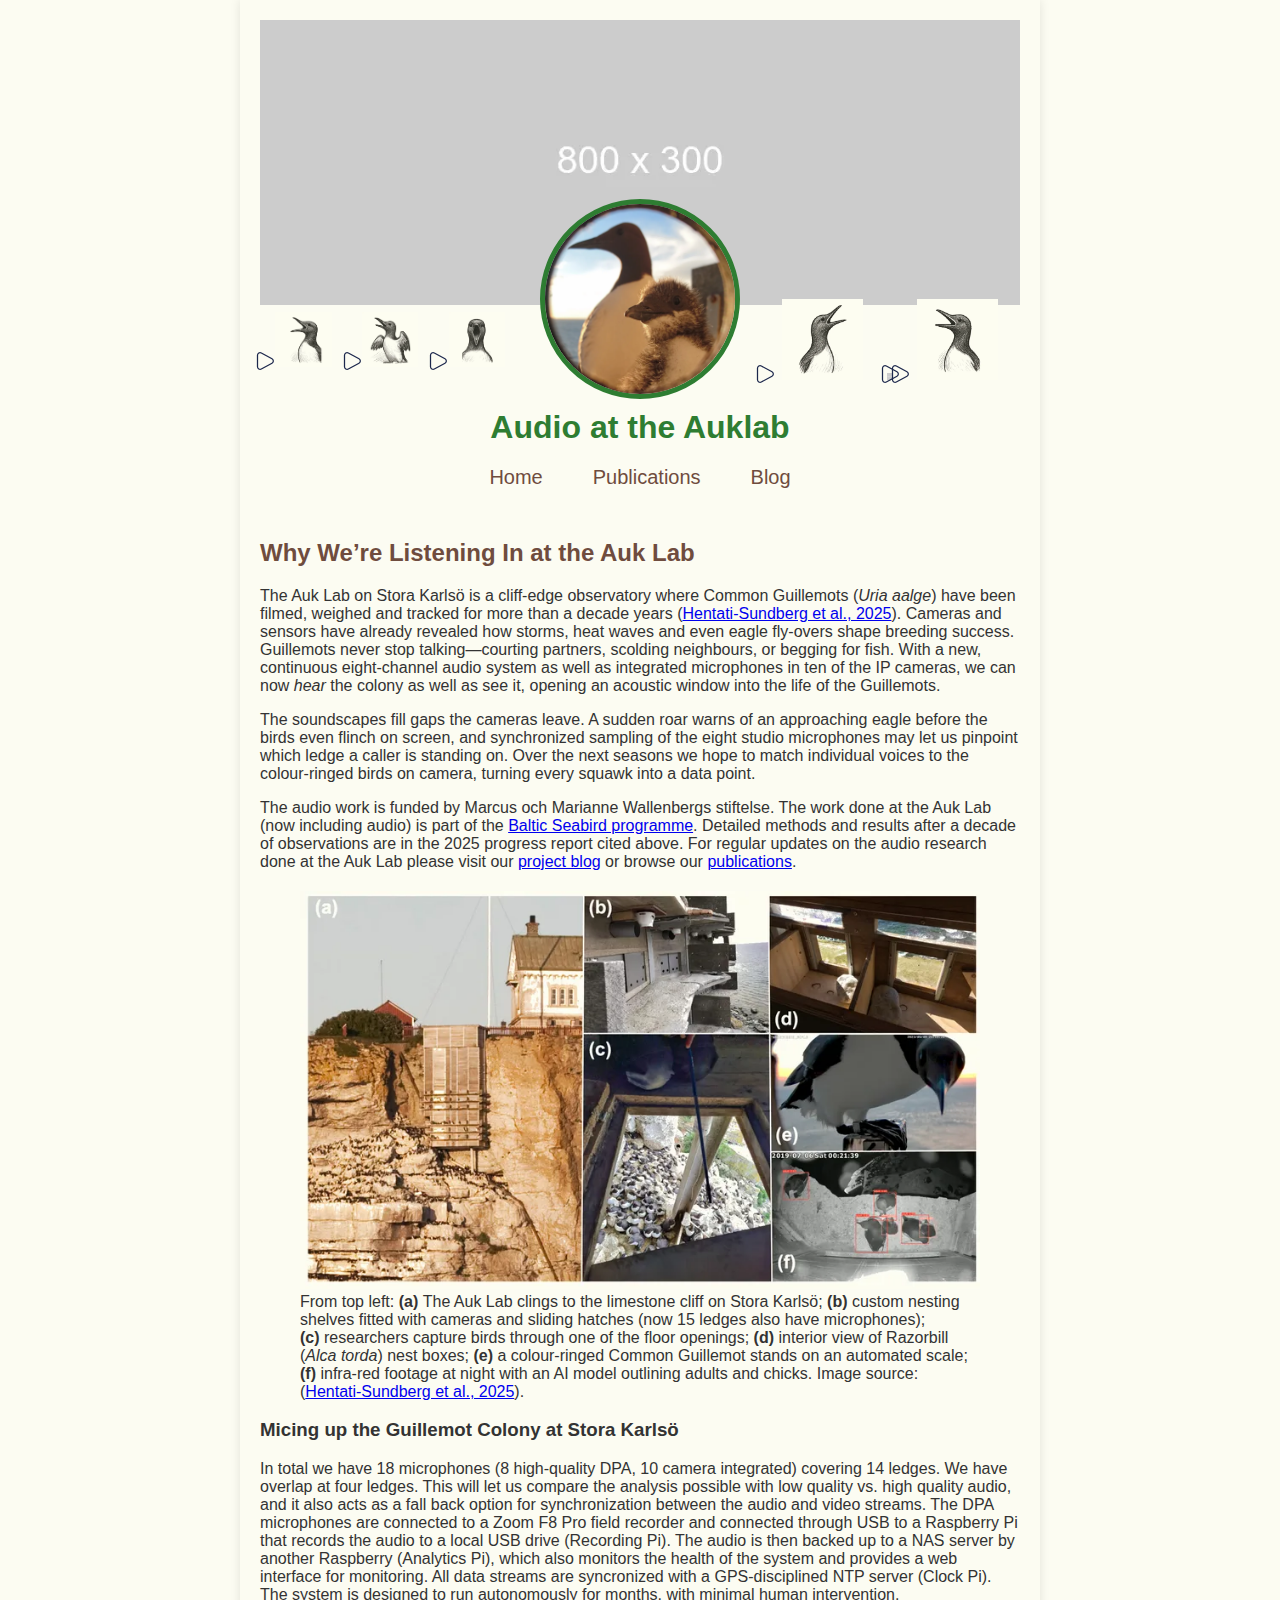
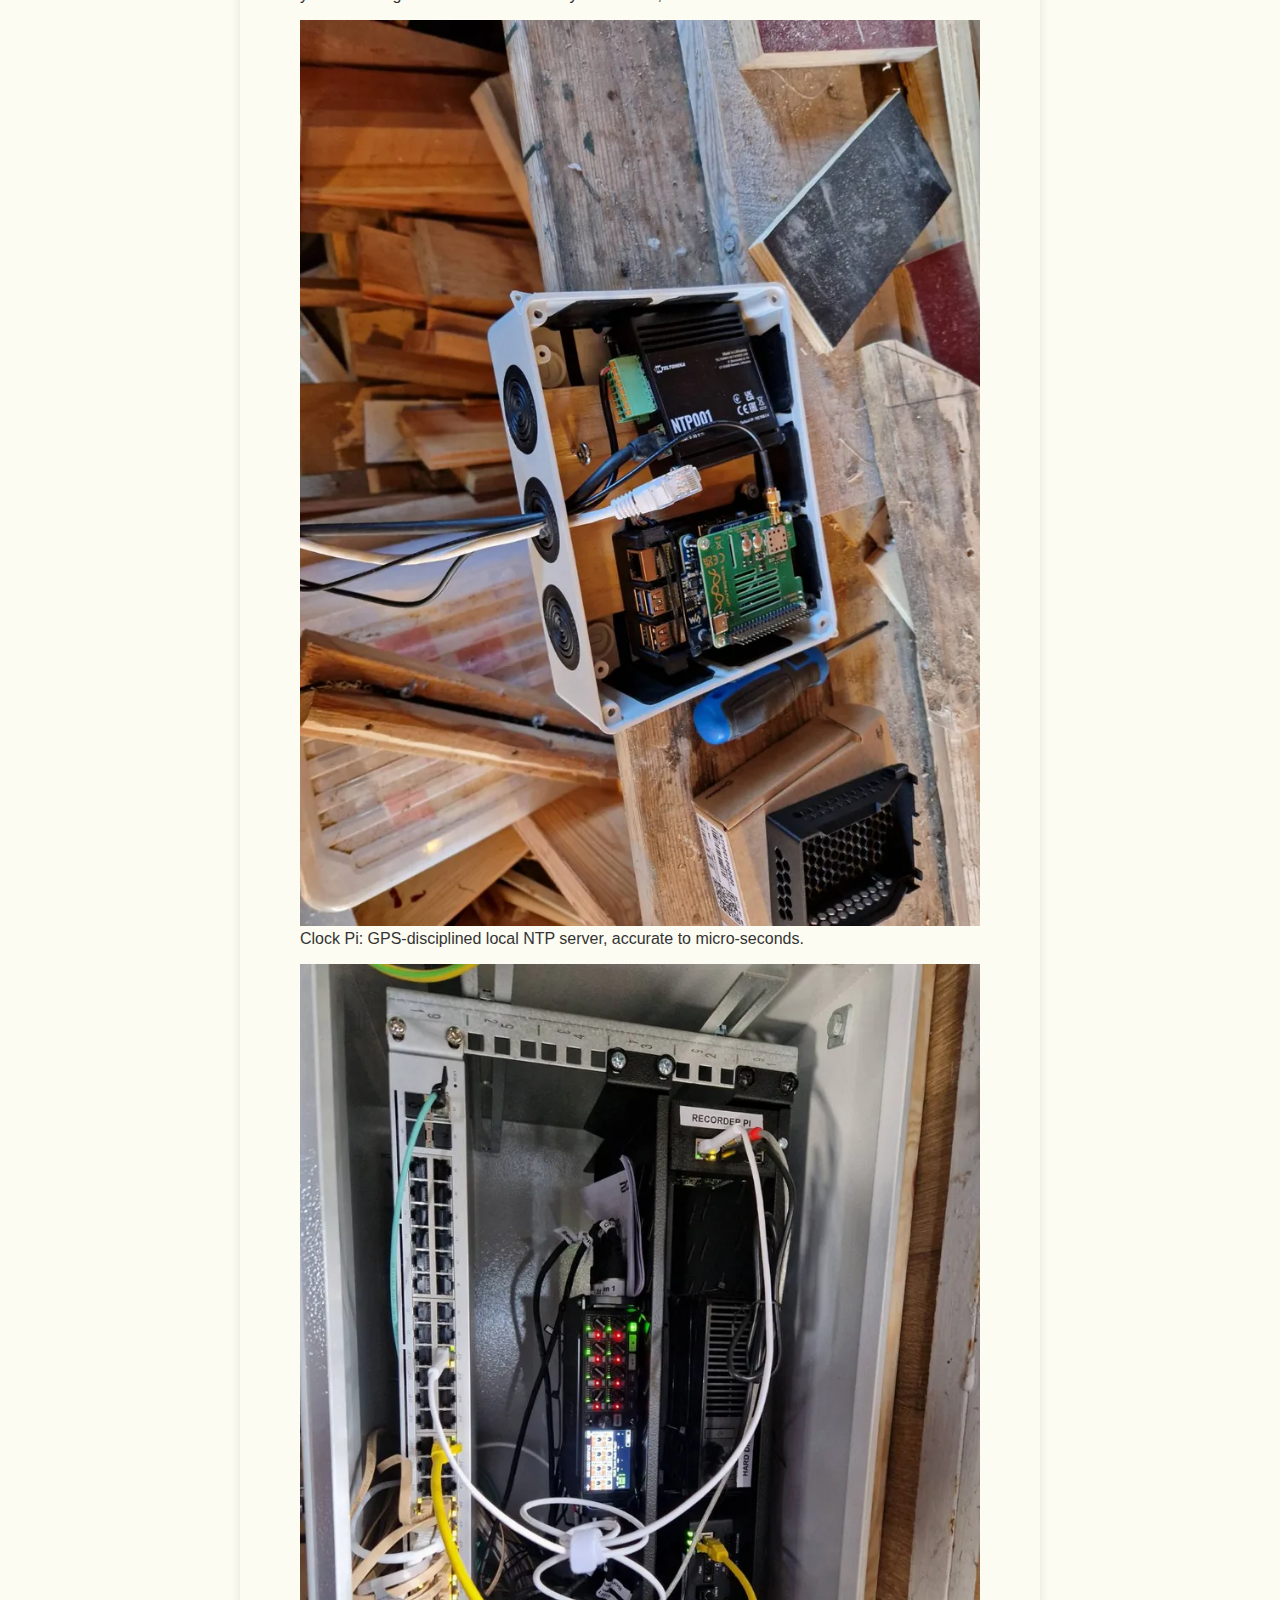
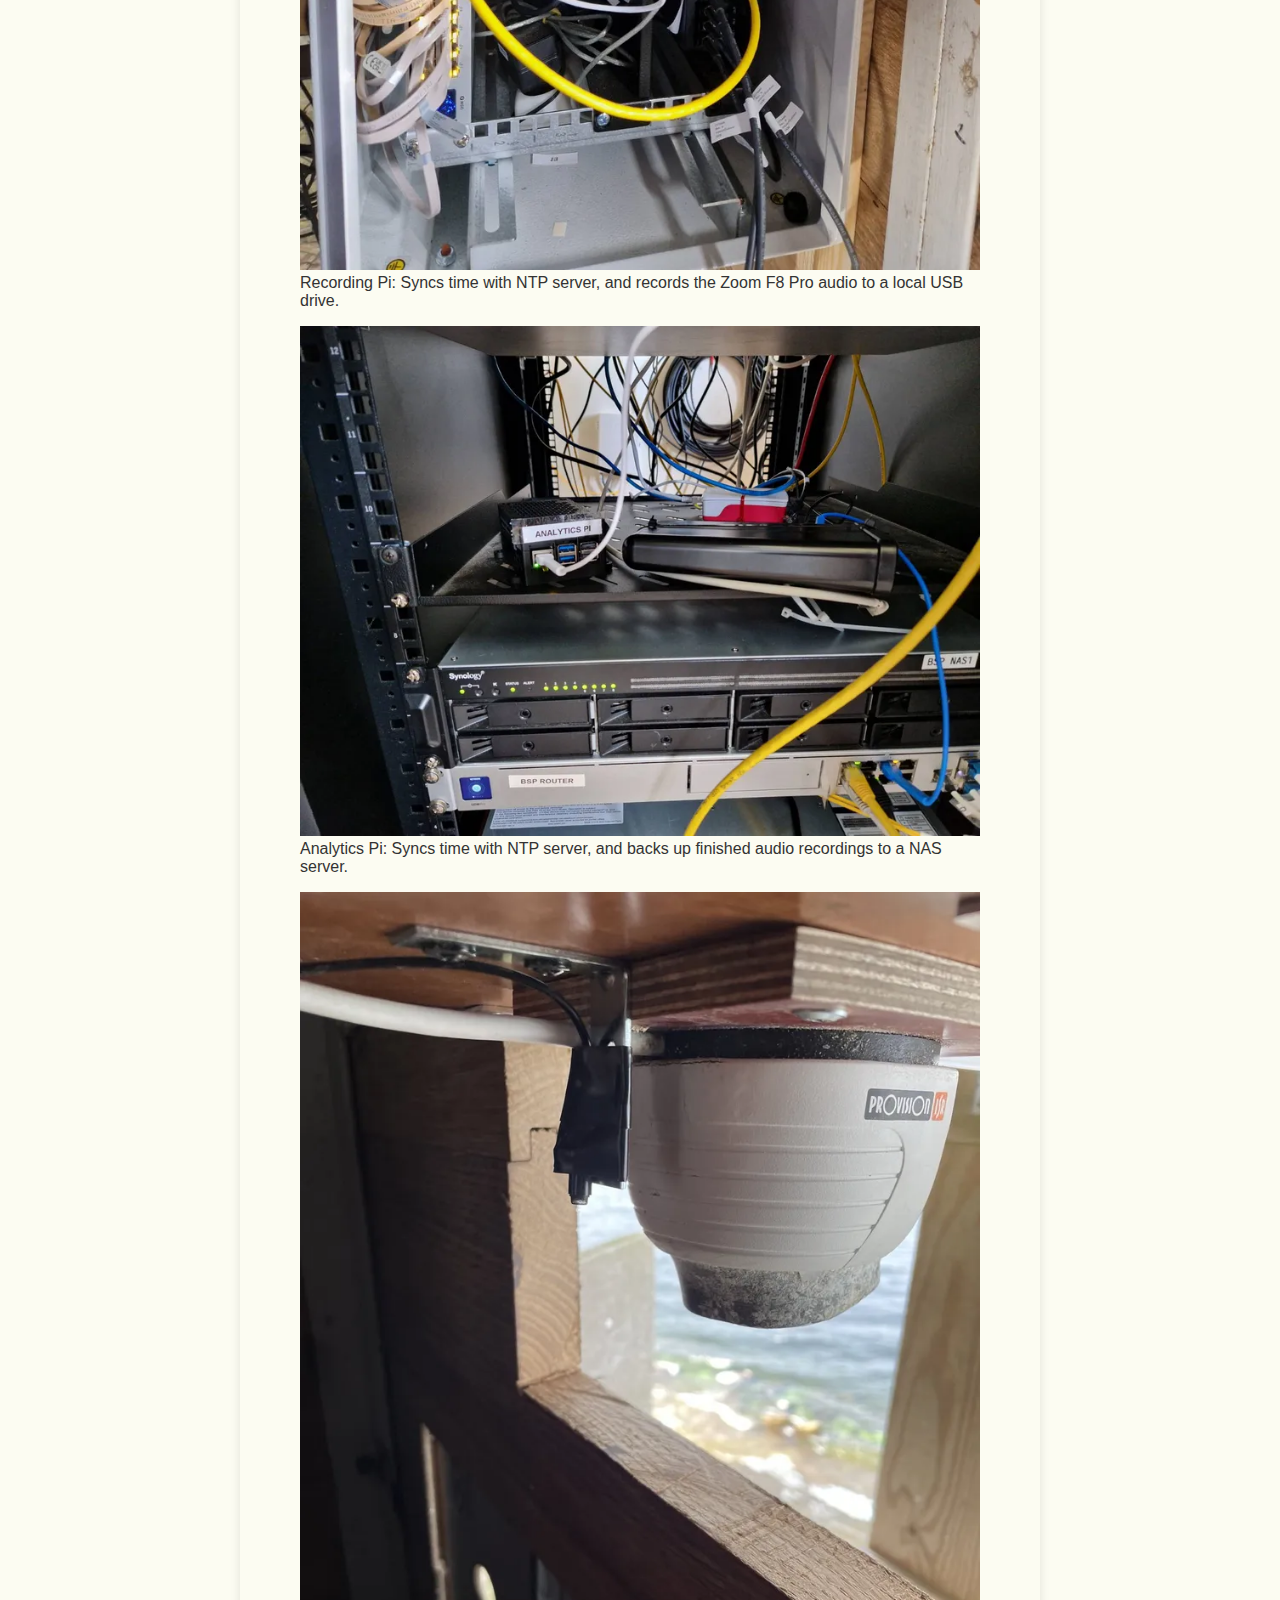
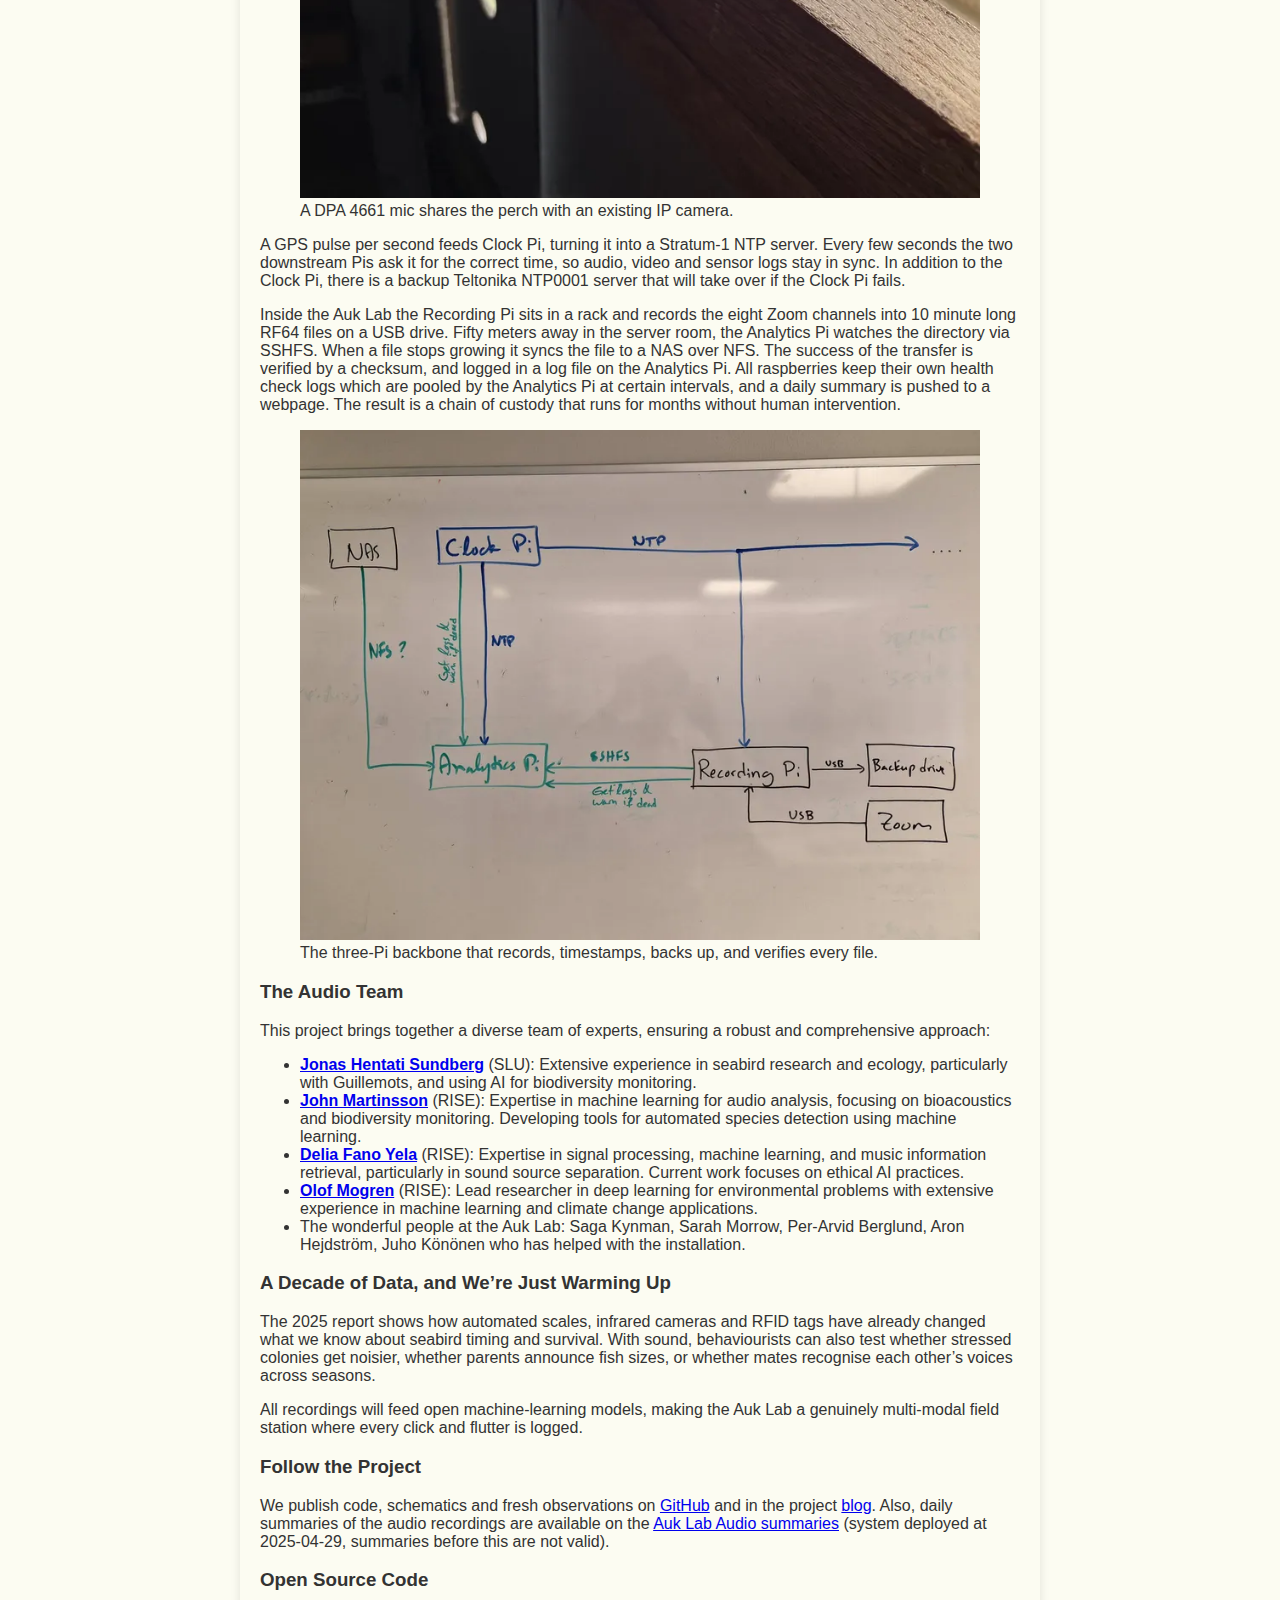
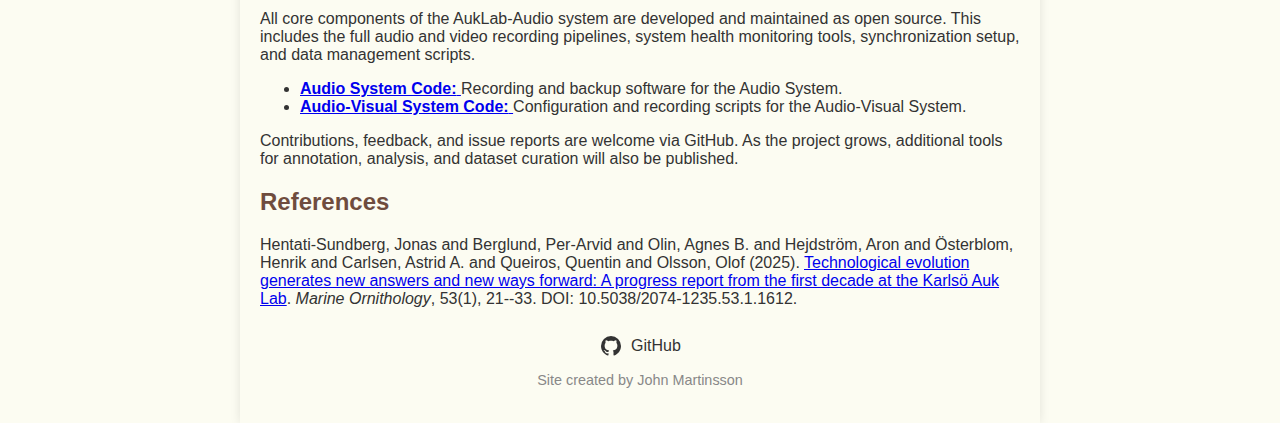
<file: index.html>
<!DOCTYPE html>
<html lang="en">
<head>
    <meta charset="UTF-8">
<meta name="viewport" content="width=device-width, initial-scale=1.0">
<title>Auklab Audio Research</title>
<meta name="description" content="News and updates about the continuous acoustic monitoring at the Auk Lab">

<link rel="stylesheet" href="/styles.css">
<link rel="alternate" type="application/rss+xml" title="Auklab Audio Research" href="/rss.xml">
<link rel="icon" href="/favicon.ico" type="image/x-icon">
<link rel="canonical" href="https://auklab-audio.github.io">

<!-- Open Graph Meta Tags -->
<meta property="og:title" content="Auklab Audio Research">
<meta property="og:description" content="News and updates about the continuous acoustic monitoring at the Auk Lab">
<meta property="og:type" content="website">
<meta property="og:url" content="https://auklab-audio.github.io">
<meta property="og:image" content="/images/banner_image.webp">
<meta property="og:site_name" content="Auklab Audio Research">

<!-- Twitter Meta Tags -->
<meta name="twitter:card" content="summary_large_image">
<meta name="twitter:title" content="Auklab Audio Research">
<meta name="twitter:description" content="News and updates about the continuous acoustic monitoring at the Auk Lab">
<meta name="twitter:image" content="/images/banner_image.webp">
</head>
<body>
    <div class="container">
        <header>
    <!-- Banner Image -->
    <div class="banner">
        <img src="/images/banner_image.webp" alt="Banner image illustrating a diverse set of animals such as frogs and birds that are singing and vocalizing into a microphone at the center, with additional leaves and trees to illustrate a biodiverse environment." class="banner-image" width="600" height="400">
    </div>
    
    <!-- Profile Section -->
    <div class="profile-section">
        <div class="icon-group left">
            <a href="#" class="icon" onclick="togglePlayPause('sound1', this); event.preventDefault();">
                <span class="play-pause-icon play"></span>
                <img src="/images/audio_icon_1.webp" alt="An icon illustrating a bird that is vocalizing." width="64" height="64">
            </a>
            <a href="#" class="icon" onclick="togglePlayPause('sound2', this); event.preventDefault();">
                <span class="play-pause-icon play"></span>
                <img src="/images/audio_icon_2.webp" alt="An icon illustrating a frog that is vocalizing." width="64" height="64">
            </a>
            <a href="#" class="icon" onclick="togglePlayPause('sound3', this); event.preventDefault();">
                <span class="play-pause-icon play"></span>
                <img src="/images/audio_icon_3.webp" alt="An icon illustrating a whale that is vocalizing." width="64" height="64">
            </a>
        </div>
        <img src="/images/profile_image.webp" alt="Profile Picture" class="profile-photo" width="150" height="150">
        <div class="icon-group right">
            <a href="#" class="icon" onclick="togglePlayPause('sound4', this); event.preventDefault();">
                <span class="play-pause-icon play"></span>
                <img src="/images/audio_icon_4.webp" alt="An icon illustrating a bird that is vocalizing." width="64" height="64">
            </a>
            <a href="#" class="icon" onclick="togglePlayPause('sound5', this); event.preventDefault();">
                <span class="play-pause-icon play"></span>
                <img src="/images/audio_icon_5.webp" alt="An icon illustrating a wolf that is vocalizing." width="64" height="64">
            </a>
            <a href="#" class="icon" onclick="togglePlayPause('sound6', this); event.preventDefault();">
                <span class="play-pause-icon play"></span>
                <img src="/images/audio_icon_6.webp" alt="An icon illustrating a frog that is vocalizing." width="64" height="64">
            </a>
        </div>
    </div>

    <!-- Audio elements -->
    <audio id="sound1" src="/audio/audio_sample_1.webm" preload="none"></audio>
    <audio id="sound2" src="/audio/audio_sample_2.webm" preload="none"></audio>
    <audio id="sound3" src="/audio/audio_sample_3.webm" preload="none"></audio>
    <audio id="sound4" src="/audio/audio_sample_4.webm" preload="none"></audio>
    <audio id="sound5" src="/audio/audio_sample_5.webm" preload="none"></audio>
    <audio id="sound6" src="/audio/audio_sample_6.webm" preload="none"></audio>

    <!-- Name and socials -->
    <h1>Audio at the Auklab</h1>
    <nav class="navbar">
        <ul class="navbar-list">
            <li class="navbar-item">
                <a href="/" class="navbar-link">Home</a>
            </li>
            <li class="navbar-item">
                <a href="/publications" class="navbar-link">Publications</a>
            </li>
            <li class="navbar-item">
                <a href="/blog" class="navbar-link">Blog</a>
            </li>
        </ul>
    </nav>
</header>
        <script type="application/ld+json">
        {
          "@context": "https://schema.org",
          "@type": "ResearchProject",
          "@id": "https://auklab-audio.github.io#researchProject",
          "name": "Auklab Audio",
          "alternateName": "Audio at the Auklab",
          "url": "https://auklab-audio.github.io",
          "description": "A research initiative within the Baltic Seabird Lab exploring machine listening and bioacoustics for seabird monitoring.",
          "keywords": [
            "bioacoustics",
            "machine listening",
            "seabird monitoring",
            "biodiversity"
          ],
          "parentOrganization": {
            "@type": "Organization",
            "name": "Baltic Seabird Lab",
            "url": "http://www.balticseabird.com/auklab/"
          },
          "contributor": [
            {
              "@type": "Person",
              "name": "John Martinsson",
              "affiliation": {
                "@type": "Organization",
                "name": "RISE Research Institutes of Sweden"
              },
              "url": "https://johnmartinsson.org"
            },
            {
              "@type": "Person",
              "name": "Jonas Hentati Sundberg",
              "affiliation": {
                "@type": "Organization",
                "name": "Swedish University of Agricultural Sciences"
              },
              "url": "https://www.slu.se/cv/jonas-hentati-sundberg/"
            },
            {
              "@type": "Person",
              "name": "Delia Fano Yela",
              "affiliation": {
                "@type": "Organization",
                "name": "RISE Research Institutes of Sweden"
              },
              "url": "https://delialia.github.io/"
            },
            {
              "@type": "Person",
              "name": "Olof Mogren",
              "affiliation": {
                "@type": "Organization",
                "name": "RISE Research Institutes of Sweden"
              },
              "url": "https://mogren.ml"
            }
          ]
        }
        </script>
     
        <main>
            

<!-- ========================================================= -->
<!-- 1) Vision: why we’re “listening in”                       -->
<!-- ========================================================= -->
<section class="research_vision">
  <h2>Why We’re Listening In at the Auk Lab</h2>

  <p>
    The Auk Lab on Stora Karlsö is a cliff-edge observatory where Common Guillemots
    (<em>Uria aalge</em>) have been filmed, weighed and tracked for more than a decade years&nbsp;(<a href="/publications/2025/technological-evolution-at-auklab" target="_blank">Hentati-Sundberg et al., 2025</a>).
    Cameras and sensors have already revealed how storms, heat waves and even eagle fly-overs
    shape breeding success. Guillemots never stop talking—courting partners, scolding neighbours,
    or begging for fish. With a new, continuous eight-channel audio system as well as integrated microphones in ten of the IP cameras, we can now <em>hear</em> the colony as well as see it, opening an acoustic window into the life of the Guillemots.
  </p>

  <p>
    The soundscapes fill gaps the cameras leave. A sudden roar warns of an approaching
    eagle before the birds even flinch on screen, and synchronized sampling of the eight studio microphones may let us pinpoint which ledge a caller is standing on. Over the next seasons
    we hope to match individual voices to the colour-ringed birds on camera,
    turning every squawk into a data point.
  </p>

  <p>
    The audio work is funded by Marcus och Marianne Wallenbergs stiftelse. The work done at the Auk Lab (now including audio) is part of the
    <a href="http://www.balticseabird.com/auklab/">Baltic Seabird programme</a>.
    Detailed methods and results after a decade of observations are in the 2025 progress report cited above.
    For regular updates on the audio research done at the Auk Lab please visit our <a href="/blog" target="_blank">project blog</a>
    or browse our <a href="/publications" target="_blank">publications</a>.
  </p>
</section>

<!-- ========================================================= -->
<!-- Auk Lab overview montage                                  -->
<!-- ========================================================= -->
<section class="figure_overview">
  <figure>
    <!-- Replace filename if you store the montage under a different name -->
    <img loading="lazy"
         src="/images/auklab.webp"
         alt="Six-panel montage of the Auk Lab: exterior on the cliff, nest ledges with cameras, researchers ringing birds through a floor hatch, interior of Razorbill boxes, a colour-ringed Guillemot on a weighing platform, and night-vision AI footage outlining birds.">
    <figcaption>
      From top left:
      <strong>(a)</strong>&nbsp;The Auk Lab clings to the limestone cliff on Stora Karlsö;  
      <strong>(b)</strong>&nbsp;custom nesting shelves fitted with cameras and sliding hatches (now 15 ledges also have microphones);  
      <strong>(c)</strong>&nbsp;researchers capture birds through one of the floor openings;  
      <strong>(d)</strong>&nbsp;interior view of Razorbill (<em>Alca&nbsp;torda</em>) nest boxes;  
      <strong>(e)</strong>&nbsp;a colour-ringed Common Guillemot stands on an automated scale;  
      <strong>(f)</strong>&nbsp;infra-red footage at night with an AI model outlining adults and chicks. Image source: (<a href="/publications/2025/technological-evolution-at-auklab" target="_blank">Hentati-Sundberg et al., 2025</a>).
    </figcaption>
  </figure>
</section>


<!-- ========================================================= -->
<!-- 3) What the audio layer adds                              -->
<!-- ========================================================= -->
<section class="why_audio">
  <h3>Micing up the Guillemot Colony at Stora Karlsö</h3>

In total we have 18 microphones (8 high-quality DPA, 10 camera integrated) covering 14 ledges. We have overlap at four ledges. This will let us compare the analysis possible with low quality vs. high quality audio, and it also acts as a fall back option for synchronization between the audio and video streams. The DPA microphones are connected to a Zoom F8 Pro field recorder and connected through USB to a Raspberry Pi that records the audio to a local USB drive (Recording Pi). The audio is then backed up to a NAS server by another Raspberry  (Analytics Pi), which also monitors the health of the system and provides a web interface for monitoring. All data streams are syncronized with a GPS-disciplined NTP server (Clock Pi). The system is designed to run autonomously for months, with minimal human intervention.

  <!---- Image row -->
  <div class="equipment_row">
    <figure>
      <img loading="lazy" src="/images/ntp_servers_inside.webp"
           alt="Clock Pi: GPS-disciplined Stratum-1 NTP server">
      <figcaption>Clock Pi: GPS-disciplined local NTP server, accurate to micro-seconds.</figcaption>
    </figure>

    <figure>
      <img loading="lazy" src="/images/audio_recording_setup.webp"
           alt="Zoom F8 Pro and Recording Pi inside the rack">
      <figcaption>Recording Pi: Syncs time with NTP server, and records the Zoom F8 Pro audio to a local USB drive.</figcaption>
    </figure>

    <figure>
      <img loading="lazy" src="/images/analytics_pi.webp"
           alt="Analytics Pi inside the server rack">
      <figcaption>Analytics Pi: Syncs time with NTP server, and backs up finished audio recordings to a NAS server.</figcaption>
    </figure>
    <figure>
    <img loading="lazy" src="/images/camera_and_microphone.webp"
         alt="Close-up of a DPA microphone next to an IP camera">
    <figcaption>A DPA 4661 mic shares the perch with an existing IP camera.</figcaption>
  </figure>
  </div>

  <!---- Flowing description -->
  <p>
    A GPS pulse per second feeds Clock Pi, turning it into a Stratum-1 NTP server.
    Every few seconds the two downstream Pis ask it for the correct time, so audio,
    video and sensor logs stay in sync. In addition to the Clock Pi, there is a backup Teltonika NTP0001 server that will take over if the Clock Pi fails.
  </p>

  <p>
    Inside the Auk Lab the Recording Pi sits in a rack and records the eight Zoom channels into
    10 minute long RF64 files on a USB drive. Fifty meters away in the
    server room, the Analytics Pi watches the directory via SSHFS. When a file stops
    growing it syncs the file to a NAS over NFS. The success of the transfer is verified by a checksum, and logged in a log file on the Analytics Pi. 
    
    All raspberries keep their own health check logs which are pooled by the Analytics Pi at certain intervals, and a daily summary is pushed to a webpage. The result is a chain of custody that runs for months without human intervention.
  </p>
  <div class="hero_gallery">
    <figure>
    <img loading="lazy" src="/images/system_overview.webp"
         alt="Diagram of Clock Pi, Recording Pi and Analytics Pi">
    <figcaption>The three-Pi backbone that records, timestamps, backs up, and verifies every file.</figcaption>
    </figure>
  </div>

</section>

<section class="collaborators">
  <h3>The Audio Team</h3>

  <p>
    This project brings together a diverse team of experts, ensuring a robust and comprehensive approach:
  </p>
  <ul>
    <li>
      <strong><a href="https://www.slu.se/cv/jonas-hentati-sundberg/" target="_blank">Jonas Hentati Sundberg</a></strong> (SLU): Extensive experience in seabird research and ecology, particularly with Guillemots, and using AI for biodiversity monitoring.
    </li>
    <li>
      <strong><a href="https://johnmartinsson.org" target="_blank">John Martinsson</a></strong> (RISE): Expertise in machine learning for audio analysis, focusing on bioacoustics and biodiversity monitoring. Developing tools for automated species detection using machine learning.
    </li>
    <li>
      <strong><a href="https://delialia.github.io/" target="_blank">Delia Fano Yela</a></strong> (RISE): Expertise in signal processing, machine learning, and music information retrieval, particularly in sound source separation. Current work focuses on ethical AI practices.
    </li>
    <li>
      <strong><a href="https://mogren.ml/" target="_blank">Olof Mogren</a></strong> (RISE): Lead researcher in deep learning for environmental problems with extensive experience in machine learning and climate change applications.
    </li>
    <li>
      The wonderful people at the Auk Lab: Saga Kynman, Sarah Morrow, Per-Arvid Berglund, Aron Hejdström, Juho Könönen who has helped with the installation.
    </li>
  </ul>
</section>

<!-- ========================================================= -->
<!-- 5) Looking ahead                                          -->
<!-- ========================================================= -->
<section class="history_future">
  <h3>A Decade of Data, and We’re Just Warming Up</h3>

  <p>
    The 2025 report shows how automated scales, infrared cameras and RFID tags
    have already changed what we know about seabird timing and survival.
    With sound, behaviourists can also test
    whether stressed colonies get noisier, whether parents announce fish sizes,
    or whether mates recognise each other’s voices across seasons.
  </p>

  <p>
    All recordings will feed open machine-learning models, making the Auk Lab
    a genuinely multi-modal field station where every click and flutter is logged.
  </p>
</section>


<!-- ========================================================= -->
<!-- 6) Stay in the loop                                       -->
<!-- ========================================================= -->
<section class="call_to_action">
  <h3>Follow the Project</h3>

  <p>
    We publish code, schematics and fresh observations on
    <a href="https://github.com/Auklab-Audio" target="_blank">GitHub</a> and in the
    project <a href="/blog" target="_blank">blog</a>. Also, daily summaries of the audio recordings are available on the
    <a href="https://johnmartinsson.github.io/akulab2025/" target="_blank">Auk Lab Audio summaries</a> (system deployed at 2025-04-29, summaries before this are not valid).
  </p>
</section>

<!-- ========================================================= -->
<!-- 7) Open Source Code                                       -->
<!-- ========================================================= -->
<section class="open_source">
  <h3>Open Source Code</h3>

  <p>
    All core components of the AukLab-Audio system are developed and maintained as open source. This includes the full audio and video recording pipelines, system health monitoring tools, synchronization setup, and data management scripts.
  </p>

  <ul>
    <li>
      <a href="https://github.com/johnmartinsson/bioacoustic-monitoring-hardware/tree/main/akulab-2025/raspberry-pis" target="_blank">
        <strong>Audio System Code:</strong>
      </a> Recording and backup software for the Audio System.
    </li>
    <li>
      <a href="https://github.com/johnmartinsson/auklab-video" target="_blank">
        <strong>Audio-Visual System Code:</strong>
      </a> Configuration and recording scripts for the Audio-Visual System.
    </li>
  </ul>

  <p>
    Contributions, feedback, and issue reports are welcome via GitHub. As the project grows, additional tools for annotation, analysis, and dataset curation will also be published.
  </p>
</section>

            <!-- <div class="publications-list">
                
            </div> -->
            <h2>References</h2>
            <!-- Discover more about my work in machine listening for bioacoustics and environmental monitoring in the <a href="/publications" target="_blank">publications section</a> or explore specific topics on the <a href="/blog" target="_blank">blog</a>. -->
            <div class="reference-list">
              <ol>
                  
                  <li>Hentati-Sundberg, Jonas and Berglund, Per-Arvid and Olin, Agnes B. and Hejdström, Aron and Österblom, Henrik and Carlsen, Astrid A. and Queiros, Quentin and Olsson, Olof (2025). <a href="/publications/2025/technological-evolution-at-auklab">Technological evolution generates new answers and new ways forward: A progress report from the first decade at the Karlsö Auk Lab</a>. <i>Marine Ornithology</i>, 53(1), 21--33. DOI: 10.5038/2074-1235.53.1.1612.</li>
                  
              </ol>
            </div>
        </main>
        <footer>
    <div class="footer-container">
        <div class="social-links">
            <div class="social-link">
                <a href="https://github.com/auklab-audio" target="_blank" aria-label="GitHub">
                    <svg xmlns="http://www.w3.org/2000/svg" width="1.5em" height="1.5em" viewBox="0 0 24 24"><path fill="currentColor" d="M12 2A10 10 0 0 0 2 12c0 4.42 2.87 8.17 6.84 9.5c.5.08.66-.23.66-.5v-1.69c-2.77.6-3.36-1.34-3.36-1.34c-.46-1.16-1.11-1.47-1.11-1.47c-.91-.62.07-.6.07-.6c1 .07 1.53 1.03 1.53 1.03c.87 1.52 2.34 1.07 2.91.83c.09-.65.35-1.09.63-1.34c-2.22-.25-4.55-1.11-4.55-4.92c0-1.11.38-2 1.03-2.71c-.1-.25-.45-1.29.1-2.64c0 0 .84-.27 2.75 1.02c.79-.22 1.65-.33 2.5-.33s1.71.11 2.5.33c1.91-1.29 2.75-1.02 2.75-1.02c.55 1.35.2 2.39.1 2.64c.65.71 1.03 1.6 1.03 2.71c0 3.82-2.34 4.66-4.57 4.91c.36.31.69.92.69 1.85V21c0 .27.16.59.67.5C19.14 20.16 22 16.42 22 12A10 10 0 0 0 12 2"/></svg>
                    <span>GitHub</span>
                </a>
            </div>
            <!-- <div class="social-link">
                <a href="https://scholar.google.se/citations?hl=sv&user=sAMIwlMAAAAJ&view_op=list_works&sortby=pubdate" target="_blank" aria-label="Google Scholar">
                    <svg xmlns="http://www.w3.org/2000/svg" width="1.5em" height="1.5em" viewBox="0 0 24 24"><path fill="currentColor" d="M5.242 13.769L0 9.5L12 0l12 9.5l-5.242 4.269C17.548 11.249 14.978 9.5 12 9.5c-2.977 0-5.548 1.748-6.758 4.269M12 10a7 7 0 1 0 0 14a7 7 0 0 0 0-14"/></svg>
                    <span>Google Scholar</span>
                </a>
            </div> -->
            <!-- <div class="social-link">
                <a href="https://bsky.app/profile/johnmartinsson.org" target="_blank" aria-label="Bluesky">
                    <svg xmlns="http://www.w3.org/2000/svg" width="1.5em" height="1.5em" viewBox="0 0 24 24"><path fill="currentColor" d="M12 11.388c-.906-1.761-3.372-5.044-5.665-6.662c-2.197-1.55-3.034-1.283-3.583-1.033C2.116 3.978 2 4.955 2 5.528c0 .575.315 4.709.52 5.4c.68 2.28 3.094 3.05 5.32 2.803c-3.26.483-6.157 1.67-2.36 5.898c4.178 4.325 5.726-.927 6.52-3.59c.794 2.663 1.708 7.726 6.444 3.59c3.556-3.59.977-5.415-2.283-5.898c2.225.247 4.64-.523 5.319-2.803c.205-.69.52-4.825.52-5.399c0-.575-.116-1.55-.752-1.838c-.549-.248-1.386-.517-3.583 1.033c-2.293 1.621-4.76 4.904-5.665 6.664"/></svg>
                    <span>Bluesky</span>
                </a>
            </div> -->
        </div>
    </div>
    <p style="text-align: center; font-size: 0.9em; color: #888;">Site created by John Martinsson</p>
</footer>
    </div>
    <script src="/script.js" defer></script>
</body>
</html>
</file>
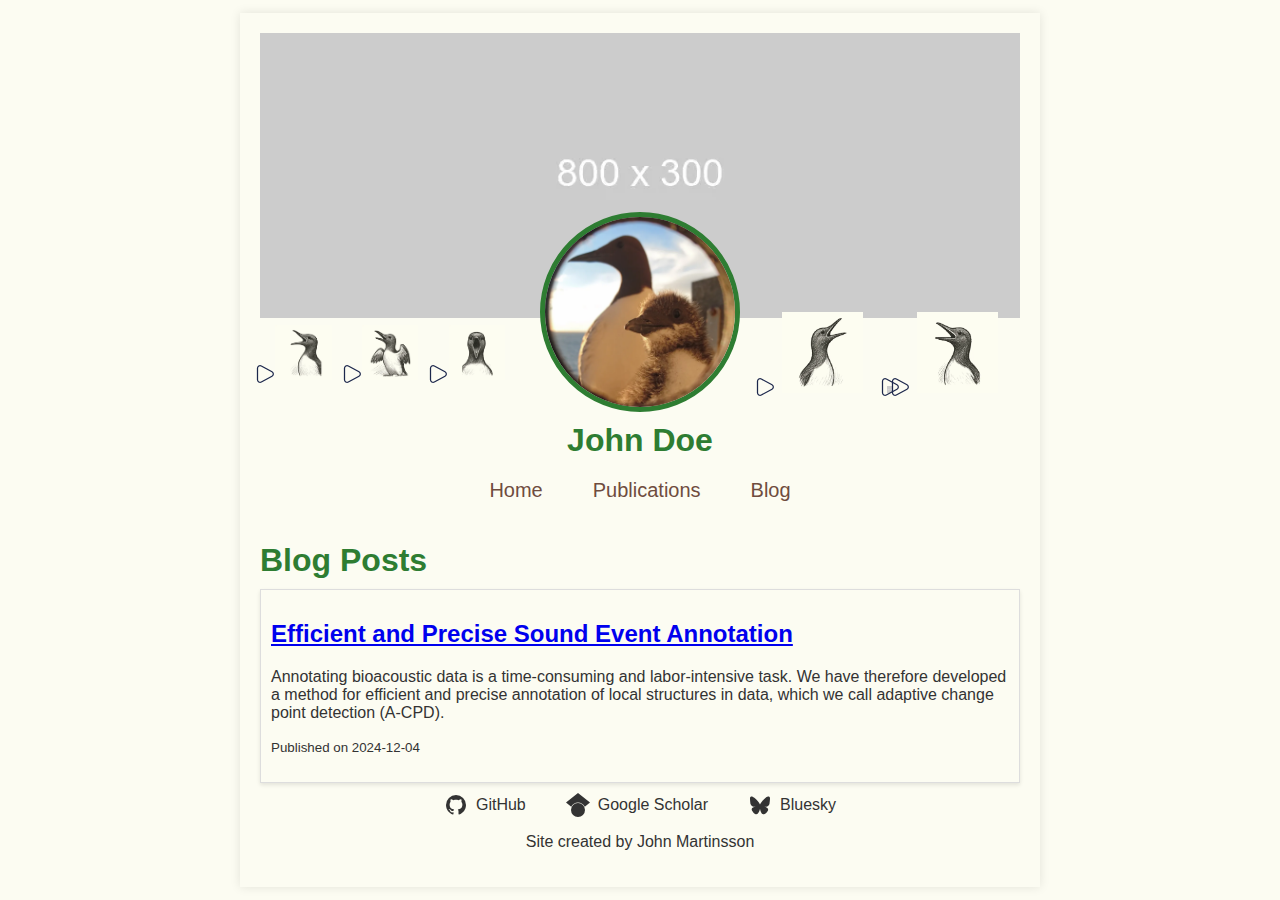
<file: blog.html>
<!DOCTYPE html>
<html lang="en">
<head>
    <meta charset="UTF-8">
<meta name="viewport" content="width=device-width, initial-scale=1.0">
<title>John Doe's Blog</title>
<meta name="description" content="A short meta description for the blog page, which will be used for SEO and social media sharing.">

<link rel="stylesheet" href="/styles.css">
<link rel="alternate" type="application/rss+xml" title="John Doe's Blog" href="/rss.xml">
<link rel="icon" href="/favicon.ico" type="image/x-icon">
<link rel="canonical" href="https://auklab-audio.github.io/blog">

<!-- Open Graph Meta Tags -->
<meta property="og:title" content="John Doe's Blog">
<meta property="og:description" content="A short meta description for the blog page, which will be used for SEO and social media sharing.">
<meta property="og:type" content="website">
<meta property="og:url" content="https://auklab-audio.github.io/blog">
<meta property="og:image" content="/images/banner_image.webp">
<meta property="og:site_name" content="John Doe's Blog">

<!-- Twitter Meta Tags -->
<meta name="twitter:card" content="summary_large_image">
<meta name="twitter:title" content="John Doe's Blog">
<meta name="twitter:description" content="A short meta description for the blog page, which will be used for SEO and social media sharing.">
<meta name="twitter:image" content="/images/banner_image.webp">
    <script type="application/ld+json">
        {
          "@context": "https://schema.org",
          "@type": "Blog",
          "blogPost": [
            
            {
              "@type": "BlogPosting",
              "headline": "Efficient and Precise Sound Event Annotation",
              "description": "Annotating bioacoustic data is a time-consuming and labor-intensive task. We have therefore developed a method for efficient and precise annotation of local structures in data, which we call adaptive change point detection (A-CPD).",
              "url": "/blog/efficient-and-precise-sound-event-annotation",
              "datePublished": "2024-12-04",
              "author": [
                
                  {
                    
                      "@type": "Person",
                      "@id": "https://auklab-audio.github.io#person"
                    
                  }
                
              ],
              "image": "/images/efficient_annotation_colorized.webp",
              
              
              "identifier": {
                "@type": "PropertyValue",
                "propertyID": "DOI",
                "value": "10.23919/EUSIPCO63174.2024.10715098"
              },
              
              
              "citation": {
                "@type": "CreativeWork",
                "url": "https://github.com/johnmartinsson/adaptive-change-point-detection"
              },
              
              "publisher": {
                "@type": "Organization",
                "name": "John Doe's Blog"
              }
            }
            
          ]
        }
    </script>
</head>
<body>
    <div class="container">
        <header>
    <!-- Banner Image -->
    <div class="banner">
        <img src="/images/banner_image.webp" alt="Banner image illustrating a diverse set of animals such as frogs and birds that are singing and vocalizing into a microphone at the center, with additional leaves and trees to illustrate a biodiverse environment." class="banner-image" width="600" height="400">
    </div>
    
    <!-- Profile Section -->
    <div class="profile-section">
        <div class="icon-group left">
            <a href="#" class="icon" onclick="togglePlayPause('sound1', this); event.preventDefault();">
                <span class="play-pause-icon play"></span>
                <img src="/images/audio_icon_1.webp" alt="An icon illustrating a bird that is vocalizing." width="64" height="64">
            </a>
            <a href="#" class="icon" onclick="togglePlayPause('sound2', this); event.preventDefault();">
                <span class="play-pause-icon play"></span>
                <img src="/images/audio_icon_2.webp" alt="An icon illustrating a frog that is vocalizing." width="64" height="64">
            </a>
            <a href="#" class="icon" onclick="togglePlayPause('sound3', this); event.preventDefault();">
                <span class="play-pause-icon play"></span>
                <img src="/images/audio_icon_3.webp" alt="An icon illustrating a whale that is vocalizing." width="64" height="64">
            </a>
        </div>
        <img src="/images/profile_image.webp" alt="Profile Picture" class="profile-photo" width="150" height="150">
        <div class="icon-group right">
            <a href="#" class="icon" onclick="togglePlayPause('sound4', this); event.preventDefault();">
                <span class="play-pause-icon play"></span>
                <img src="/images/audio_icon_4.webp" alt="An icon illustrating a bird that is vocalizing." width="64" height="64">
            </a>
            <a href="#" class="icon" onclick="togglePlayPause('sound5', this); event.preventDefault();">
                <span class="play-pause-icon play"></span>
                <img src="/images/audio_icon_5.webp" alt="An icon illustrating a wolf that is vocalizing." width="64" height="64">
            </a>
            <a href="#" class="icon" onclick="togglePlayPause('sound6', this); event.preventDefault();">
                <span class="play-pause-icon play"></span>
                <img src="/images/audio_icon_6.webp" alt="An icon illustrating a frog that is vocalizing." width="64" height="64">
            </a>
        </div>
    </div>

    <!-- Audio elements -->
    <audio id="sound1" src="/audio/bird_1_short.webm" preload="none"></audio>
    <audio id="sound2" src="/audio/frog_1_short.webm" preload="none"></audio>
    <audio id="sound3" src="/audio/whale_short.webm" preload="none"></audio>
    <audio id="sound4" src="/audio/bird_2_short.webm" preload="none"></audio>
    <audio id="sound5" src="/audio/wolf_short.webm" preload="none"></audio>
    <audio id="sound6" src="/audio/frog_2_short.webm" preload="none"></audio>

    <!-- Name and socials -->
    <h1>John Doe</h1>
    <nav class="navbar">
        <ul class="navbar-list">
            <li class="navbar-item">
                <a href="/" class="navbar-link">Home</a>
            </li>
            <li class="navbar-item">
                <a href="/publications" class="navbar-link">Publications</a>
            </li>
            <li class="navbar-item">
                <a href="/blog" class="navbar-link">Blog</a>
            </li>
        </ul>
    </nav>
</header>
        <main>
            <h1>Blog Posts</h1>
            <div class="blog-posts">
                
                <article>
                    <h2><a href="/blog/efficient-and-precise-sound-event-annotation">Efficient and Precise Sound Event Annotation</a></h2>
                    <p>Annotating bioacoustic data is a time-consuming and labor-intensive task. We have therefore developed a method for efficient and precise annotation of local structures in data, which we call adaptive change point detection (A-CPD).
                    <p><small>Published on 2024-12-04</small></p>
                </article>
                
            </div>
        </main>
        <footer>
    <div class="footer-container">
        <div class="social-links">
            <div class="social-link">
                <a href="https://github.com/johnmartinsson" target="_blank" aria-label="GitHub">
                    <svg xmlns="http://www.w3.org/2000/svg" width="1.5em" height="1.5em" viewBox="0 0 24 24"><path fill="currentColor" d="M12 2A10 10 0 0 0 2 12c0 4.42 2.87 8.17 6.84 9.5c.5.08.66-.23.66-.5v-1.69c-2.77.6-3.36-1.34-3.36-1.34c-.46-1.16-1.11-1.47-1.11-1.47c-.91-.62.07-.6.07-.6c1 .07 1.53 1.03 1.53 1.03c.87 1.52 2.34 1.07 2.91.83c.09-.65.35-1.09.63-1.34c-2.22-.25-4.55-1.11-4.55-4.92c0-1.11.38-2 1.03-2.71c-.1-.25-.45-1.29.1-2.64c0 0 .84-.27 2.75 1.02c.79-.22 1.65-.33 2.5-.33s1.71.11 2.5.33c1.91-1.29 2.75-1.02 2.75-1.02c.55 1.35.2 2.39.1 2.64c.65.71 1.03 1.6 1.03 2.71c0 3.82-2.34 4.66-4.57 4.91c.36.31.69.92.69 1.85V21c0 .27.16.59.67.5C19.14 20.16 22 16.42 22 12A10 10 0 0 0 12 2"/></svg>
                    <span>GitHub</span>
                </a>
            </div>
            <div class="social-link">
                <a href="https://scholar.google.se/citations?hl=sv&user=sAMIwlMAAAAJ&view_op=list_works&sortby=pubdate" target="_blank" aria-label="Google Scholar">
                    <svg xmlns="http://www.w3.org/2000/svg" width="1.5em" height="1.5em" viewBox="0 0 24 24"><path fill="currentColor" d="M5.242 13.769L0 9.5L12 0l12 9.5l-5.242 4.269C17.548 11.249 14.978 9.5 12 9.5c-2.977 0-5.548 1.748-6.758 4.269M12 10a7 7 0 1 0 0 14a7 7 0 0 0 0-14"/></svg>
                    <span>Google Scholar</span>
                </a>
            </div>
            <div class="social-link">
                <a href="https://bsky.app/profile/johnmartinsson.org" target="_blank" aria-label="Bluesky">
                    <svg xmlns="http://www.w3.org/2000/svg" width="1.5em" height="1.5em" viewBox="0 0 24 24"><path fill="currentColor" d="M12 11.388c-.906-1.761-3.372-5.044-5.665-6.662c-2.197-1.55-3.034-1.283-3.583-1.033C2.116 3.978 2 4.955 2 5.528c0 .575.315 4.709.52 5.4c.68 2.28 3.094 3.05 5.32 2.803c-3.26.483-6.157 1.67-2.36 5.898c4.178 4.325 5.726-.927 6.52-3.59c.794 2.663 1.708 7.726 6.444 3.59c3.556-3.59.977-5.415-2.283-5.898c2.225.247 4.64-.523 5.319-2.803c.205-.69.52-4.825.52-5.399c0-.575-.116-1.55-.752-1.838c-.549-.248-1.386-.517-3.583 1.033c-2.293 1.621-4.76 4.904-5.665 6.664"/></svg>
                    <span>Bluesky</span>
                </a>
            </div>
        </div>
    </div>
    <p style="text-align: center;">Site created by John Martinsson</p>
</footer>
    </div>
    <script src="/script.js" defer></script>
</body>
</html>
</file>
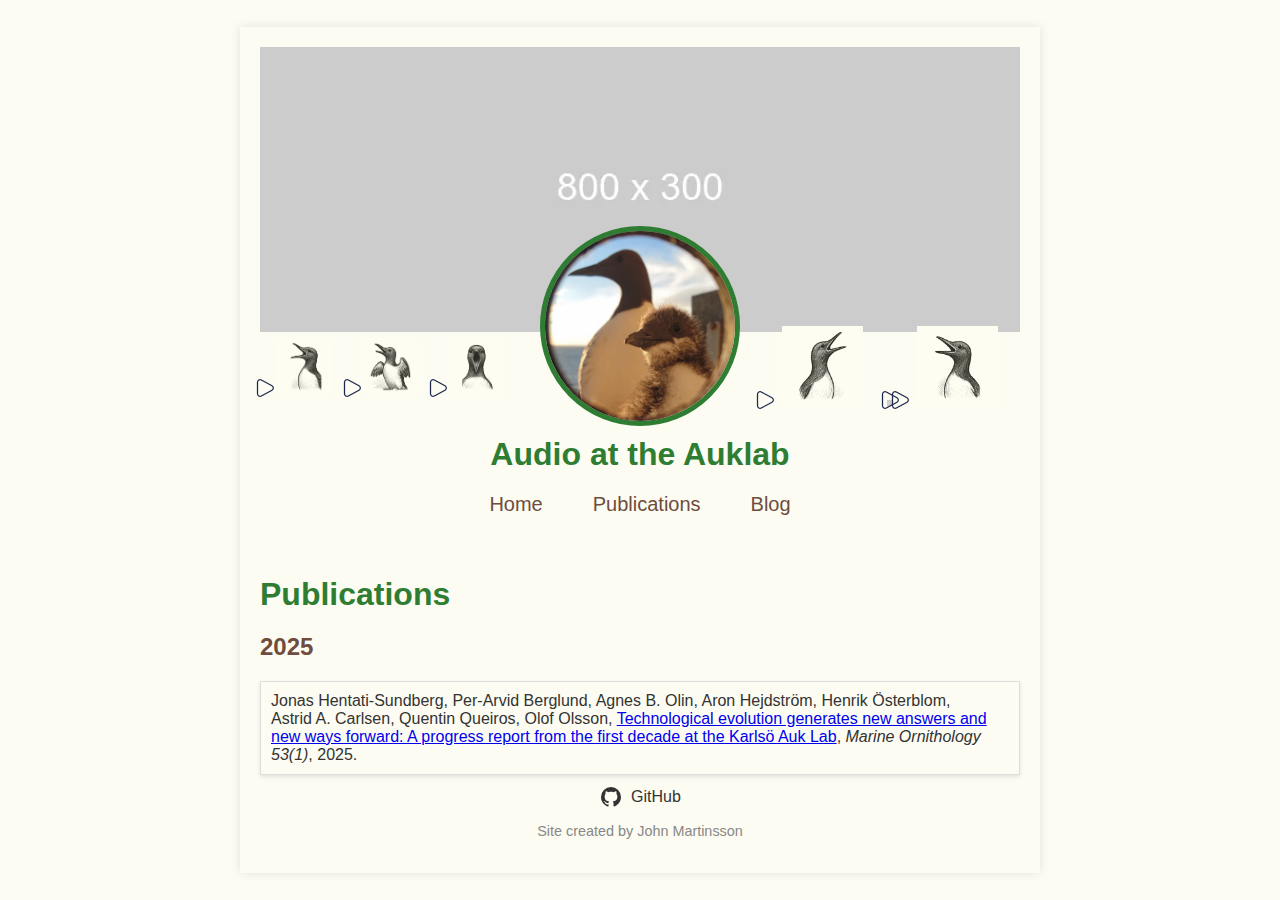
<file: publications.html>
<!DOCTYPE html>
<html lang="en">
<head>
    <meta charset="UTF-8">
<meta name="viewport" content="width=device-width, initial-scale=1.0">
<title>Audio at the Auklab's Publications</title>
<meta name="description" content="Publications from audio at the Auklab">

<link rel="stylesheet" href="/styles.css">
<link rel="alternate" type="application/rss+xml" title="Audio at the Auklab's Publications" href="/rss.xml">
<link rel="icon" href="/favicon.ico" type="image/x-icon">
<link rel="canonical" href="https://auklab-audio.github.io/publications">

<!-- Open Graph Meta Tags -->
<meta property="og:title" content="Audio at the Auklab's Publications">
<meta property="og:description" content="Publications from audio at the Auklab">
<meta property="og:type" content="website">
<meta property="og:url" content="https://auklab-audio.github.io/publications">
<meta property="og:image" content="/images/banner_image.webp">
<meta property="og:site_name" content="Audio at the Auklab's Publications">

<!-- Twitter Meta Tags -->
<meta name="twitter:card" content="summary_large_image">
<meta name="twitter:title" content="Audio at the Auklab's Publications">
<meta name="twitter:description" content="Publications from audio at the Auklab">
<meta name="twitter:image" content="/images/banner_image.webp">

    <script type="application/ld+json">
        {
          "@context": "https://schema.org",
          "@type": "ItemList",
          "itemListElement": [
            
              
                {
                  "@type": "ListItem",
                  "position": 1,
                  "item": {
                    "@type": "ScholarlyArticle",
                    "headline": "Technological evolution generates new answers and new ways forward: A progress report from the first decade at the Karlsö Auk Lab",
                    "author": [
                      
                        {
                          
                            "@type": "Person",
                            "name": "Jonas Hentati-Sundberg",
                            "url": ""
                          
                        },
                      
                        {
                          
                            "@type": "Person",
                            "name": "Per-Arvid Berglund",
                            "url": ""
                          
                        },
                      
                        {
                          
                            "@type": "Person",
                            "name": "Agnes B. Olin",
                            "url": ""
                          
                        },
                      
                        {
                          
                            "@type": "Person",
                            "name": "Aron Hejdström",
                            "url": ""
                          
                        },
                      
                        {
                          
                            "@type": "Person",
                            "name": "Henrik Österblom",
                            "url": ""
                          
                        },
                      
                        {
                          
                            "@type": "Person",
                            "name": "Astrid A. Carlsen",
                            "url": ""
                          
                        },
                      
                        {
                          
                            "@type": "Person",
                            "name": "Quentin Queiros",
                            "url": ""
                          
                        },
                      
                        {
                          
                            "@type": "Person",
                            "name": "Olof Olsson",
                            "url": ""
                          
                        }
                      
                    ],
                    "image": "/images/auk_lab.webp",
                    
                    "datePublished": "2025",
                    "publisher": {
                      "@type": "Organization",
                      "name": "Marine Ornithology 53(1)"
                    },
                    "description": "In 2008, we built an artificial nesting construction for Common Murres *Uria aalge*, the Karls\u00f6 Auk Lab, on an island in the Baltic Sea. The aim was to create an environment in which the birds could be readily monitored and technological equipment easily installed. Here we report on murre recruitment to the Auk Lab during its first decade, compare breeding performance with birds on natural cliff ledges, and revisit the original research questions. Dramatic developments in video surveillance, automated scales, thermal cameras, weather sensors and AI-driven analytics\u2014unforeseen ten years ago\u2014delivered data at an unprecedented temporal resolution. These technologies revealed major ecological insights, including the roles of eagle disturbance and heat stress, while highlighting challenges such as automated individual identification and the high costs of IT infrastructure. We outline new questions for the coming decade and invite further research collaborations. :contentReference[oaicite:2]{index=2}\n",
                    
                    "identifier": {
                      "@type": "PropertyValue",
                      "propertyID": "DOI",
                      "value": "10.5038/2074-1235.53.1.1612"
                    },
                    
                    "url": "/publications/2025/technological-evolution-at-auklab",
                    "inLanguage": "en"
                    
                    
                    , "keywords": "automation, artificial intelligence, big data, Common Guillemot, information technology, long-term studies, seabirds"
                    
                  }
                }
              
              
            
          ]
        }
    </script>
</head>
<body>
    <div class="container">
        <header>
            <header>
    <!-- Banner Image -->
    <div class="banner">
        <img src="/images/banner_image.webp" alt="Banner image illustrating a diverse set of animals such as frogs and birds that are singing and vocalizing into a microphone at the center, with additional leaves and trees to illustrate a biodiverse environment." class="banner-image" width="600" height="400">
    </div>
    
    <!-- Profile Section -->
    <div class="profile-section">
        <div class="icon-group left">
            <a href="#" class="icon" onclick="togglePlayPause('sound1', this); event.preventDefault();">
                <span class="play-pause-icon play"></span>
                <img src="/images/audio_icon_1.webp" alt="An icon illustrating a bird that is vocalizing." width="64" height="64">
            </a>
            <a href="#" class="icon" onclick="togglePlayPause('sound2', this); event.preventDefault();">
                <span class="play-pause-icon play"></span>
                <img src="/images/audio_icon_2.webp" alt="An icon illustrating a frog that is vocalizing." width="64" height="64">
            </a>
            <a href="#" class="icon" onclick="togglePlayPause('sound3', this); event.preventDefault();">
                <span class="play-pause-icon play"></span>
                <img src="/images/audio_icon_3.webp" alt="An icon illustrating a whale that is vocalizing." width="64" height="64">
            </a>
        </div>
        <img src="/images/profile_image.webp" alt="Profile Picture" class="profile-photo" width="150" height="150">
        <div class="icon-group right">
            <a href="#" class="icon" onclick="togglePlayPause('sound4', this); event.preventDefault();">
                <span class="play-pause-icon play"></span>
                <img src="/images/audio_icon_4.webp" alt="An icon illustrating a bird that is vocalizing." width="64" height="64">
            </a>
            <a href="#" class="icon" onclick="togglePlayPause('sound5', this); event.preventDefault();">
                <span class="play-pause-icon play"></span>
                <img src="/images/audio_icon_5.webp" alt="An icon illustrating a wolf that is vocalizing." width="64" height="64">
            </a>
            <a href="#" class="icon" onclick="togglePlayPause('sound6', this); event.preventDefault();">
                <span class="play-pause-icon play"></span>
                <img src="/images/audio_icon_6.webp" alt="An icon illustrating a frog that is vocalizing." width="64" height="64">
            </a>
        </div>
    </div>

    <!-- Audio elements -->
    <audio id="sound1" src="/audio/audio_sample_1.webm" preload="none"></audio>
    <audio id="sound2" src="/audio/audio_sample_2.webm" preload="none"></audio>
    <audio id="sound3" src="/audio/audio_sample_3.webm" preload="none"></audio>
    <audio id="sound4" src="/audio/audio_sample_4.webm" preload="none"></audio>
    <audio id="sound5" src="/audio/audio_sample_5.webm" preload="none"></audio>
    <audio id="sound6" src="/audio/audio_sample_6.webm" preload="none"></audio>

    <!-- Name and socials -->
    <h1>Audio at the Auklab</h1>
    <nav class="navbar">
        <ul class="navbar-list">
            <li class="navbar-item">
                <a href="/" class="navbar-link">Home</a>
            </li>
            <li class="navbar-item">
                <a href="/publications" class="navbar-link">Publications</a>
            </li>
            <li class="navbar-item">
                <a href="/blog" class="navbar-link">Blog</a>
            </li>
        </ul>
    </nav>
</header>
        </header>
        <main>
            <h1>Publications</h1>
            
            <h2>2025</h2>
            <div class="publications-list">
                
                <div class="publication">
                    <div class="publication-content">
                        <div class="publication-reference">
                            Jonas Hentati-Sundberg, Per-Arvid Berglund, Agnes B. Olin, Aron Hejdström, Henrik Österblom, Astrid A. Carlsen, Quentin Queiros, Olof Olsson, <a href="/publications/2025/technological-evolution-at-auklab" target="_blank">Technological evolution generates new answers and new ways forward: A progress report from the first decade at the Karlsö Auk Lab</a>, <em>Marine Ornithology 53(1)</em>, 2025.
                        </div>
                        <!-- <div class="publication-links">
                            <a href="/publications/2025/technological-evolution-at-auklab" target="_blank">Link</a>
                        </div> -->
                    </div>
                </div>
                
            </div>
            
        </main>
        <footer>
            <footer>
    <div class="footer-container">
        <div class="social-links">
            <div class="social-link">
                <a href="https://github.com/auklab-audio" target="_blank" aria-label="GitHub">
                    <svg xmlns="http://www.w3.org/2000/svg" width="1.5em" height="1.5em" viewBox="0 0 24 24"><path fill="currentColor" d="M12 2A10 10 0 0 0 2 12c0 4.42 2.87 8.17 6.84 9.5c.5.08.66-.23.66-.5v-1.69c-2.77.6-3.36-1.34-3.36-1.34c-.46-1.16-1.11-1.47-1.11-1.47c-.91-.62.07-.6.07-.6c1 .07 1.53 1.03 1.53 1.03c.87 1.52 2.34 1.07 2.91.83c.09-.65.35-1.09.63-1.34c-2.22-.25-4.55-1.11-4.55-4.92c0-1.11.38-2 1.03-2.71c-.1-.25-.45-1.29.1-2.64c0 0 .84-.27 2.75 1.02c.79-.22 1.65-.33 2.5-.33s1.71.11 2.5.33c1.91-1.29 2.75-1.02 2.75-1.02c.55 1.35.2 2.39.1 2.64c.65.71 1.03 1.6 1.03 2.71c0 3.82-2.34 4.66-4.57 4.91c.36.31.69.92.69 1.85V21c0 .27.16.59.67.5C19.14 20.16 22 16.42 22 12A10 10 0 0 0 12 2"/></svg>
                    <span>GitHub</span>
                </a>
            </div>
            <!-- <div class="social-link">
                <a href="https://scholar.google.se/citations?hl=sv&user=sAMIwlMAAAAJ&view_op=list_works&sortby=pubdate" target="_blank" aria-label="Google Scholar">
                    <svg xmlns="http://www.w3.org/2000/svg" width="1.5em" height="1.5em" viewBox="0 0 24 24"><path fill="currentColor" d="M5.242 13.769L0 9.5L12 0l12 9.5l-5.242 4.269C17.548 11.249 14.978 9.5 12 9.5c-2.977 0-5.548 1.748-6.758 4.269M12 10a7 7 0 1 0 0 14a7 7 0 0 0 0-14"/></svg>
                    <span>Google Scholar</span>
                </a>
            </div> -->
            <!-- <div class="social-link">
                <a href="https://bsky.app/profile/johnmartinsson.org" target="_blank" aria-label="Bluesky">
                    <svg xmlns="http://www.w3.org/2000/svg" width="1.5em" height="1.5em" viewBox="0 0 24 24"><path fill="currentColor" d="M12 11.388c-.906-1.761-3.372-5.044-5.665-6.662c-2.197-1.55-3.034-1.283-3.583-1.033C2.116 3.978 2 4.955 2 5.528c0 .575.315 4.709.52 5.4c.68 2.28 3.094 3.05 5.32 2.803c-3.26.483-6.157 1.67-2.36 5.898c4.178 4.325 5.726-.927 6.52-3.59c.794 2.663 1.708 7.726 6.444 3.59c3.556-3.59.977-5.415-2.283-5.898c2.225.247 4.64-.523 5.319-2.803c.205-.69.52-4.825.52-5.399c0-.575-.116-1.55-.752-1.838c-.549-.248-1.386-.517-3.583 1.033c-2.293 1.621-4.76 4.904-5.665 6.664"/></svg>
                    <span>Bluesky</span>
                </a>
            </div> -->
        </div>
    </div>
    <p style="text-align: center; font-size: 0.9em; color: #888;">Site created by John Martinsson</p>
</footer>
        </footer>
    </div>
    <script src="/script.js" defer></script>
</body>
</html>
</file>
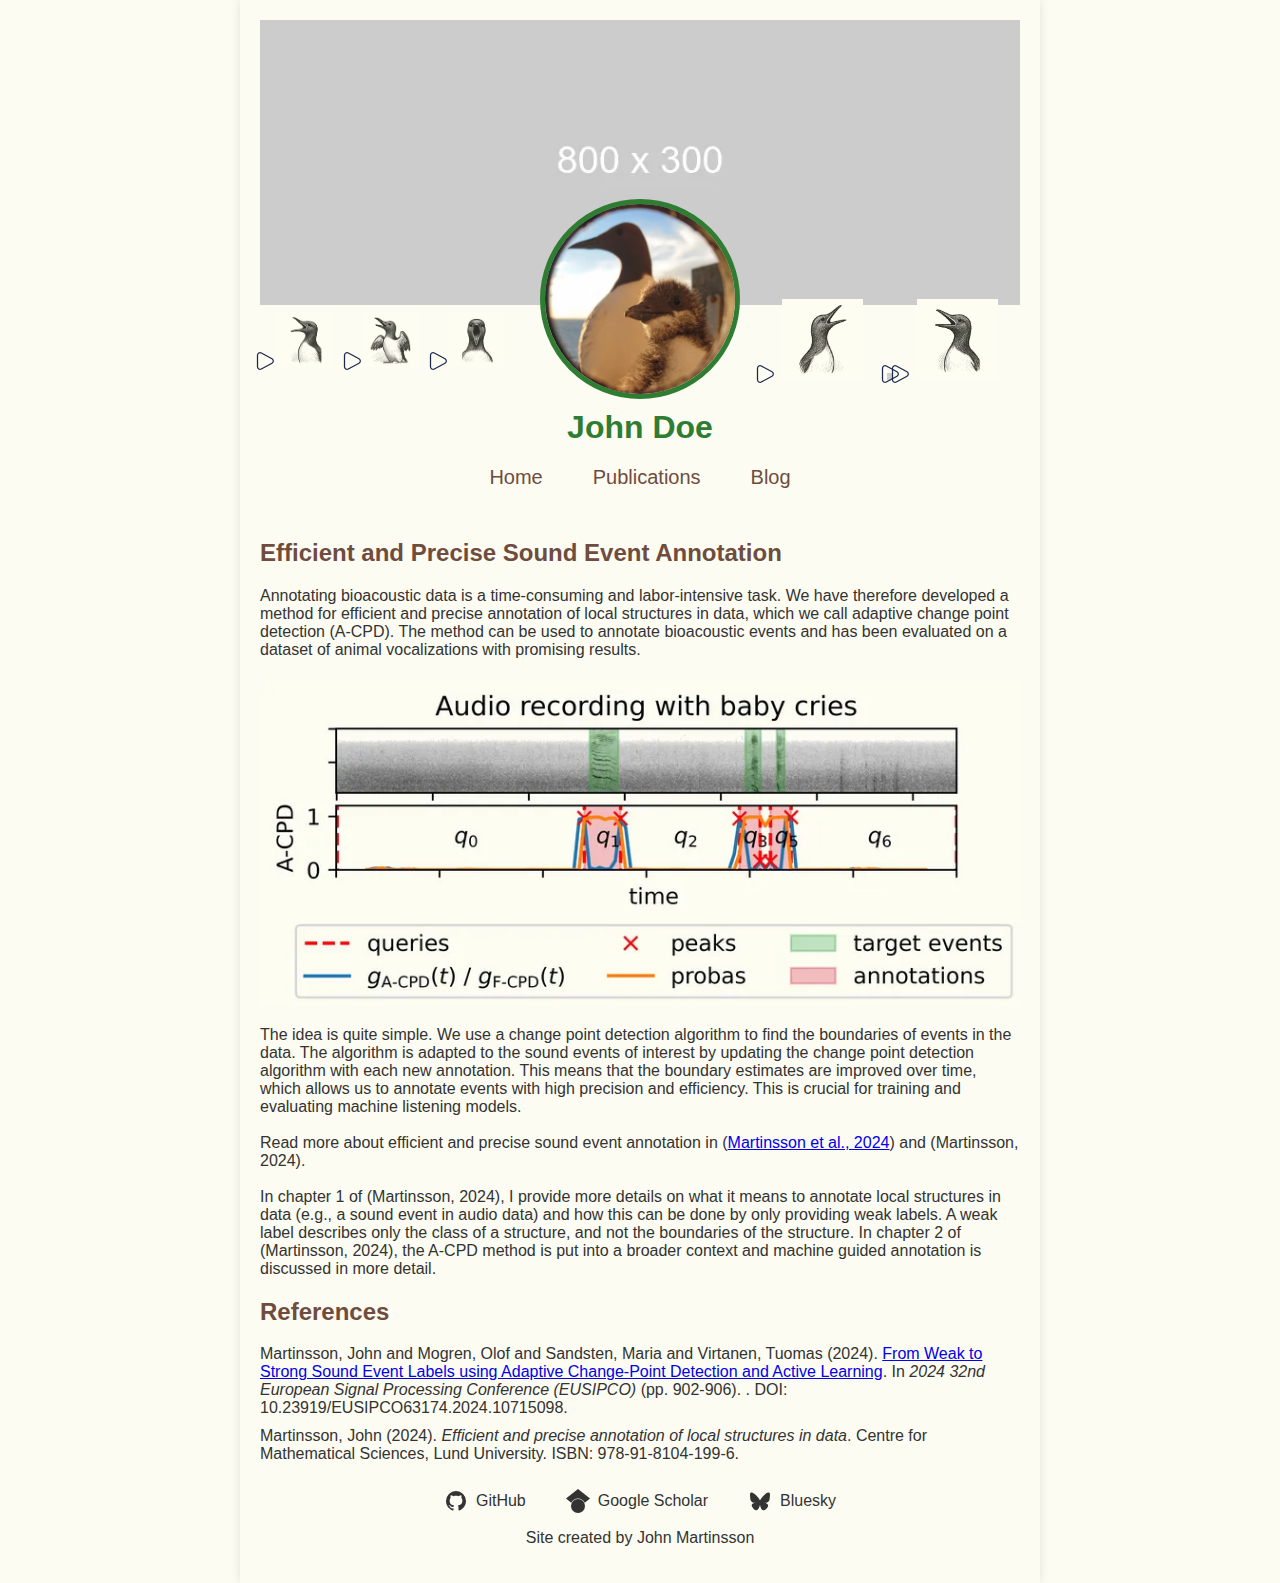
<file: blog/efficient-and-precise-sound-event-annotation.html>
<!DOCTYPE html>
<html lang="en">
<head>
    <meta charset="UTF-8">
<meta name="viewport" content="width=device-width, initial-scale=1.0">
<title>Efficient and Precise Sound Event Annotation</title>
<meta name="description" content="Annotating bioacoustic data is a time-consuming and labor-intensive task. We have therefore developed a method for efficient and precise annotation of local structures in data, which we call adaptive change point detection (A-CPD).">

<link rel="stylesheet" href="/styles.css">
<link rel="alternate" type="application/rss+xml" title="Efficient and Precise Sound Event Annotation" href="/rss.xml">
<link rel="icon" href="/favicon.ico" type="image/x-icon">
<link rel="canonical" href="https://localhost:8000/blog/efficient-and-precise-sound-event-annotation">

<!-- Open Graph Meta Tags -->
<meta property="og:title" content="Efficient and Precise Sound Event Annotation">
<meta property="og:description" content="Annotating bioacoustic data is a time-consuming and labor-intensive task. We have therefore developed a method for efficient and precise annotation of local structures in data, which we call adaptive change point detection (A-CPD).">
<meta property="og:type" content="website">
<meta property="og:url" content="https://localhost:8000/blog/efficient-and-precise-sound-event-annotation">
<meta property="og:image" content="/images/banner_image.webp">
<meta property="og:site_name" content="Efficient and Precise Sound Event Annotation">

<!-- Twitter Meta Tags -->
<meta name="twitter:card" content="summary_large_image">
<meta name="twitter:title" content="Efficient and Precise Sound Event Annotation">
<meta name="twitter:description" content="Annotating bioacoustic data is a time-consuming and labor-intensive task. We have therefore developed a method for efficient and precise annotation of local structures in data, which we call adaptive change point detection (A-CPD).">
<meta name="twitter:image" content="/images/banner_image.webp">
    <script type="application/ld+json">
        {
          "@context": "https://schema.org",
          "@type": "BlogPosting",
          "headline": "Efficient and Precise Sound Event Annotation",
          "description": "Annotating bioacoustic data is a time-consuming and labor-intensive task. We have therefore developed a method for efficient and precise annotation of local structures in data, which we call adaptive change point detection (A-CPD).",
          "url": "https://localhost:8000/blog/efficient-and-precise-sound-event-annotation",
          "datePublished": "2024-12-04",
          "author": [
            
                {
                
                    "@type": "Person",
                    "@id": "https://localhost:8000#person"
                
                }
            
          ],
          "image": "/images/efficient_annotation_colorized.webp",
          
          
          "identifier": {
            "@type": "PropertyValue",
            "propertyID": "DOI",
            "value": "10.23919/EUSIPCO63174.2024.10715098"
          },
          
          
          "citation": {
            "@type": "CreativeWork",
            "url": "https://github.com/johnmartinsson/adaptive-change-point-detection"
          },
          
          "publisher": {
            "@type": "Organization",
            "name": "John Doe's Blog"
          }
        }
    </script>
</head>
<body>
    <div class="container">
        <header>
    <!-- Banner Image -->
    <div class="banner">
        <img src="/images/banner_image.webp" alt="Banner image illustrating a diverse set of animals such as frogs and birds that are singing and vocalizing into a microphone at the center, with additional leaves and trees to illustrate a biodiverse environment." class="banner-image" width="600" height="400">
    </div>
    
    <!-- Profile Section -->
    <div class="profile-section">
        <div class="icon-group left">
            <a href="#" class="icon" onclick="togglePlayPause('sound1', this); event.preventDefault();">
                <span class="play-pause-icon play"></span>
                <img src="/images/audio_icon_1.webp" alt="An icon illustrating a bird that is vocalizing." width="64" height="64">
            </a>
            <a href="#" class="icon" onclick="togglePlayPause('sound2', this); event.preventDefault();">
                <span class="play-pause-icon play"></span>
                <img src="/images/audio_icon_2.webp" alt="An icon illustrating a frog that is vocalizing." width="64" height="64">
            </a>
            <a href="#" class="icon" onclick="togglePlayPause('sound3', this); event.preventDefault();">
                <span class="play-pause-icon play"></span>
                <img src="/images/audio_icon_3.webp" alt="An icon illustrating a whale that is vocalizing." width="64" height="64">
            </a>
        </div>
        <img src="/images/profile_image.webp" alt="Profile Picture" class="profile-photo" width="150" height="150">
        <div class="icon-group right">
            <a href="#" class="icon" onclick="togglePlayPause('sound4', this); event.preventDefault();">
                <span class="play-pause-icon play"></span>
                <img src="/images/audio_icon_4.webp" alt="An icon illustrating a bird that is vocalizing." width="64" height="64">
            </a>
            <a href="#" class="icon" onclick="togglePlayPause('sound5', this); event.preventDefault();">
                <span class="play-pause-icon play"></span>
                <img src="/images/audio_icon_5.webp" alt="An icon illustrating a wolf that is vocalizing." width="64" height="64">
            </a>
            <a href="#" class="icon" onclick="togglePlayPause('sound6', this); event.preventDefault();">
                <span class="play-pause-icon play"></span>
                <img src="/images/audio_icon_6.webp" alt="An icon illustrating a frog that is vocalizing." width="64" height="64">
            </a>
        </div>
    </div>

    <!-- Audio elements -->
    <audio id="sound1" src="/audio/bird_1_short.webm" preload="none"></audio>
    <audio id="sound2" src="/audio/frog_1_short.webm" preload="none"></audio>
    <audio id="sound3" src="/audio/whale_short.webm" preload="none"></audio>
    <audio id="sound4" src="/audio/bird_2_short.webm" preload="none"></audio>
    <audio id="sound5" src="/audio/wolf_short.webm" preload="none"></audio>
    <audio id="sound6" src="/audio/frog_2_short.webm" preload="none"></audio>

    <!-- Name and socials -->
    <h1>John Doe</h1>
    <nav class="navbar">
        <ul class="navbar-list">
            <li class="navbar-item">
                <a href="/" class="navbar-link">Home</a>
            </li>
            <li class="navbar-item">
                <a href="/publications" class="navbar-link">Publications</a>
            </li>
            <li class="navbar-item">
                <a href="/blog" class="navbar-link">Blog</a>
            </li>
        </ul>
    </nav>
</header>
        <main>
            

<!-- Efficient and precise annotation -->
<h2>Efficient and Precise Sound Event Annotation</h2>

<p>Annotating bioacoustic data is a time-consuming and labor-intensive task. We have therefore developed a method for efficient and precise annotation of local structures in data, which we call adaptive change point detection (A-CPD). The method can be used to annotate bioacoustic events and has been evaluated on a dataset of animal vocalizations with promising results.</p>
<div class="section-header">
    <img src="/images/efficient_annotation_colorized.webp" alt="Efficient and precise annotation of local structures in data." loading="lazy" width="600" height="400">
</div>
<p>The idea is quite simple. We use a change point detection algorithm to find the boundaries of events in the data. The algorithm is adapted to the sound events of interest by updating the change point detection algorithm with each new annotation. This means that the boundary estimates are improved over time, which allows us to annotate events with high precision and efficiency. This is crucial for training and evaluating machine listening models. 
<br><br>
Read more about efficient and precise sound event annotation in (<a href="/publications/2024/adaptive-change-point-detection" target="_blank">Martinsson et al., 2024</a>) and (Martinsson, 2024).
<br><br>
In chapter 1 of (Martinsson, 2024), I provide more details on what it means to annotate local structures in data (e.g., a sound event in audio data) and how this can be done by only providing weak labels. A weak label describes only the class of a structure, and not the boundaries of the structure. In chapter 2 of (Martinsson, 2024), the A-CPD method is put into a broader context and machine guided annotation is discussed in more detail.</p>
            <!--  -->
            <h2>References</h2>
            <div class="reference-list">
              <ol>
                  
                  <li>Martinsson, John and Mogren, Olof and Sandsten, Maria and Virtanen, Tuomas (2024). <a href="/publications/2024/adaptive-change-point-detection">From Weak to Strong Sound Event Labels using Adaptive Change-Point Detection and Active Learning</a>. In <i>2024 32nd European Signal Processing Conference (EUSIPCO)</i> (pp. 902-906). . DOI: 10.23919/EUSIPCO63174.2024.10715098.</li>
                  
                  <li>Martinsson, John (2024). <i>Efficient and precise annotation of local structures in data</i>. Centre for Mathematical Sciences, Lund University. ISBN: 978-91-8104-199-6. </a></li>
                  
              </ol>
          </div>
            <!--  -->
        </main>
        <footer>
    <div class="footer-container">
        <div class="social-links">
            <div class="social-link">
                <a href="https://github.com/johnmartinsson" target="_blank" aria-label="GitHub">
                    <svg xmlns="http://www.w3.org/2000/svg" width="1.5em" height="1.5em" viewBox="0 0 24 24"><path fill="currentColor" d="M12 2A10 10 0 0 0 2 12c0 4.42 2.87 8.17 6.84 9.5c.5.08.66-.23.66-.5v-1.69c-2.77.6-3.36-1.34-3.36-1.34c-.46-1.16-1.11-1.47-1.11-1.47c-.91-.62.07-.6.07-.6c1 .07 1.53 1.03 1.53 1.03c.87 1.52 2.34 1.07 2.91.83c.09-.65.35-1.09.63-1.34c-2.22-.25-4.55-1.11-4.55-4.92c0-1.11.38-2 1.03-2.71c-.1-.25-.45-1.29.1-2.64c0 0 .84-.27 2.75 1.02c.79-.22 1.65-.33 2.5-.33s1.71.11 2.5.33c1.91-1.29 2.75-1.02 2.75-1.02c.55 1.35.2 2.39.1 2.64c.65.71 1.03 1.6 1.03 2.71c0 3.82-2.34 4.66-4.57 4.91c.36.31.69.92.69 1.85V21c0 .27.16.59.67.5C19.14 20.16 22 16.42 22 12A10 10 0 0 0 12 2"/></svg>
                    <span>GitHub</span>
                </a>
            </div>
            <div class="social-link">
                <a href="https://scholar.google.se/citations?hl=sv&user=sAMIwlMAAAAJ&view_op=list_works&sortby=pubdate" target="_blank" aria-label="Google Scholar">
                    <svg xmlns="http://www.w3.org/2000/svg" width="1.5em" height="1.5em" viewBox="0 0 24 24"><path fill="currentColor" d="M5.242 13.769L0 9.5L12 0l12 9.5l-5.242 4.269C17.548 11.249 14.978 9.5 12 9.5c-2.977 0-5.548 1.748-6.758 4.269M12 10a7 7 0 1 0 0 14a7 7 0 0 0 0-14"/></svg>
                    <span>Google Scholar</span>
                </a>
            </div>
            <div class="social-link">
                <a href="https://bsky.app/profile/johnmartinsson.org" target="_blank" aria-label="Bluesky">
                    <svg xmlns="http://www.w3.org/2000/svg" width="1.5em" height="1.5em" viewBox="0 0 24 24"><path fill="currentColor" d="M12 11.388c-.906-1.761-3.372-5.044-5.665-6.662c-2.197-1.55-3.034-1.283-3.583-1.033C2.116 3.978 2 4.955 2 5.528c0 .575.315 4.709.52 5.4c.68 2.28 3.094 3.05 5.32 2.803c-3.26.483-6.157 1.67-2.36 5.898c4.178 4.325 5.726-.927 6.52-3.59c.794 2.663 1.708 7.726 6.444 3.59c3.556-3.59.977-5.415-2.283-5.898c2.225.247 4.64-.523 5.319-2.803c.205-.69.52-4.825.52-5.399c0-.575-.116-1.55-.752-1.838c-.549-.248-1.386-.517-3.583 1.033c-2.293 1.621-4.76 4.904-5.665 6.664"/></svg>
                    <span>Bluesky</span>
                </a>
            </div>
        </div>
    </div>
    <p style="text-align: center;">Site created by John Martinsson</p>
</footer>
    </div>
    <script src="/script.js" defer></script>
</body>
</html>
</file>
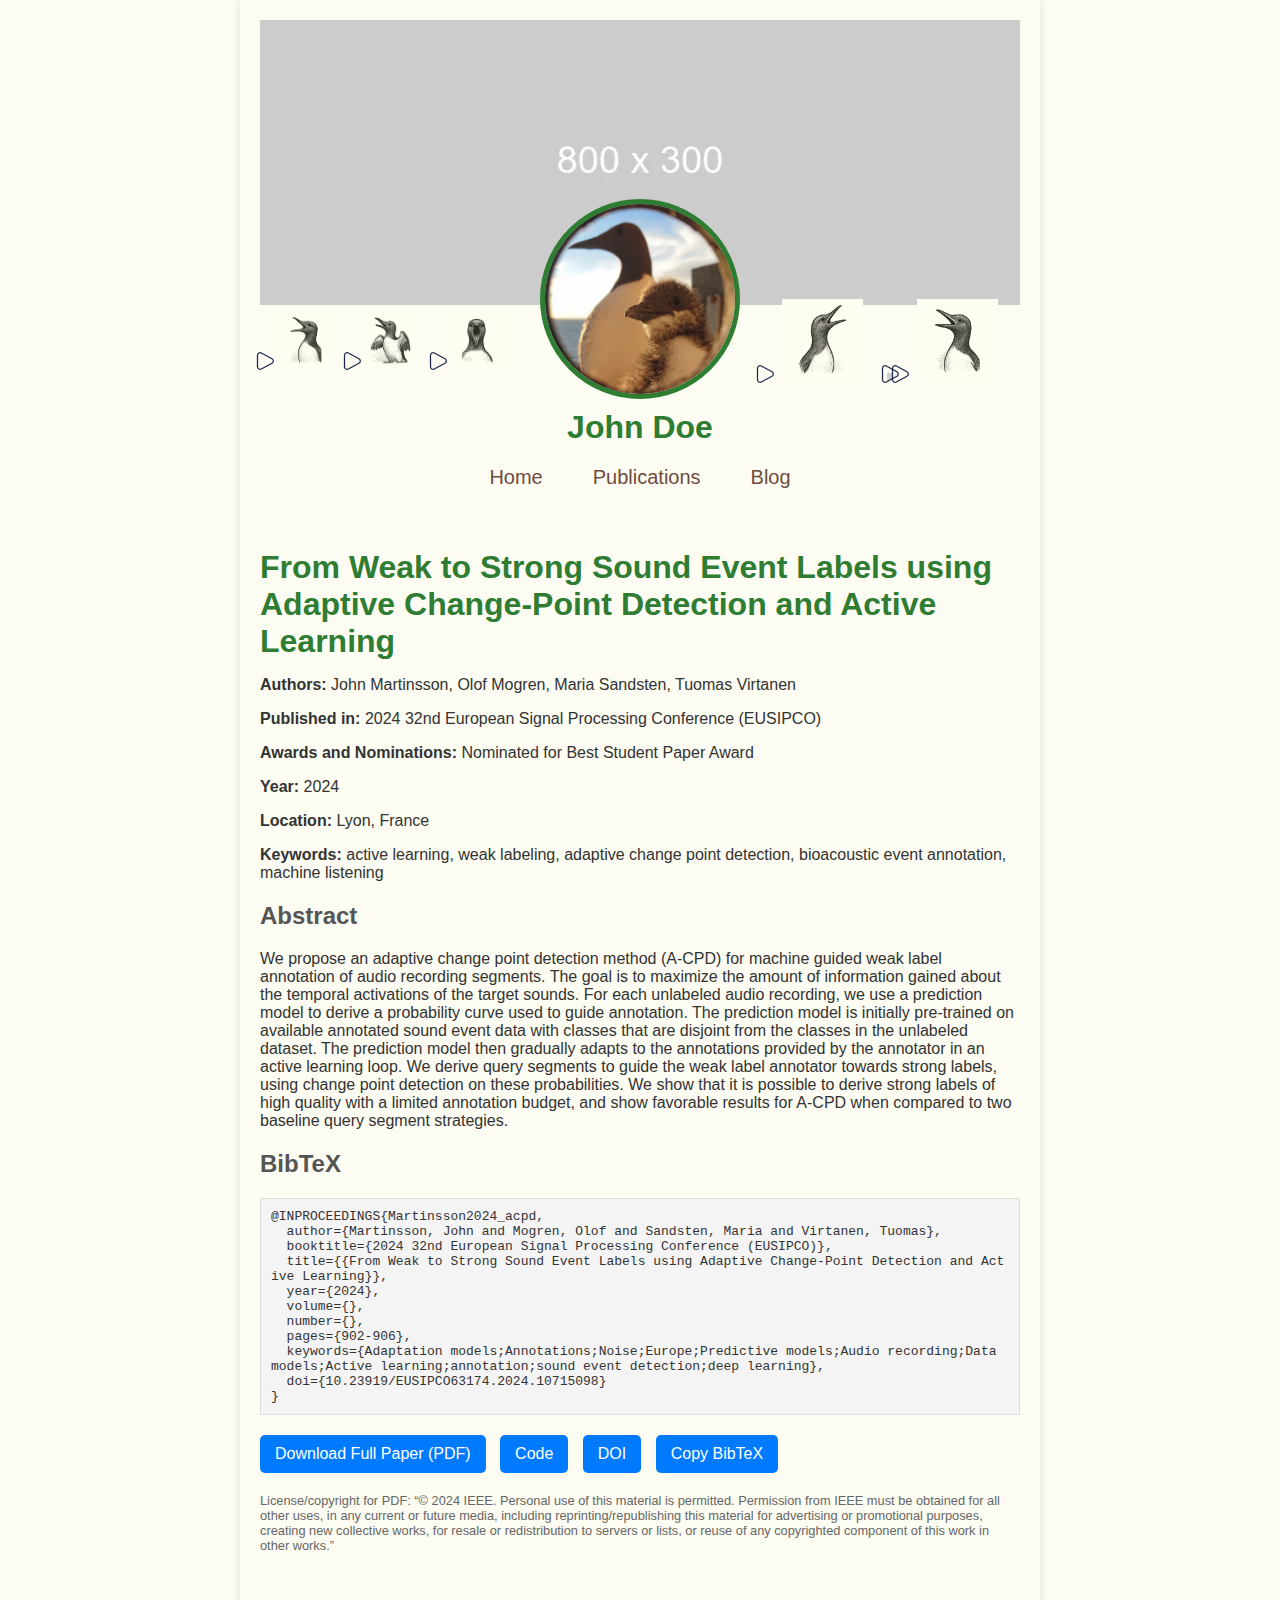
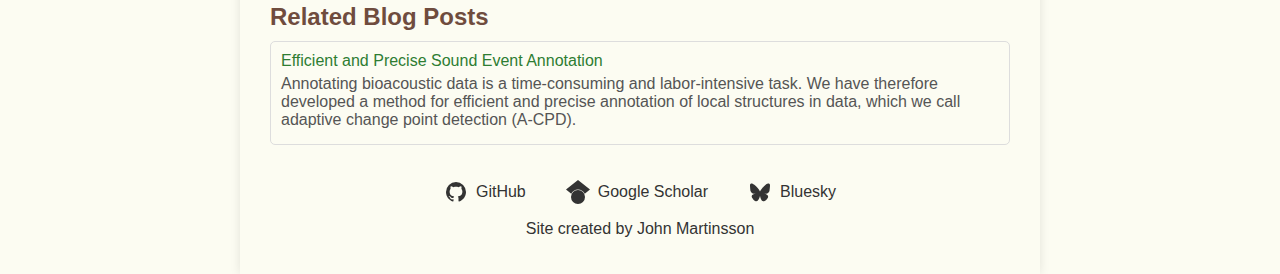
<file: publications/2024/adaptive-change-point-detection.html>
<!DOCTYPE html>
<html lang="en">
<head>
    <meta charset="UTF-8">
<meta name="viewport" content="width=device-width, initial-scale=1.0">
<title>From Weak to Strong Sound Event Labels using Adaptive Change-Point Detection and Active Learning</title>
<meta name="description" content="This method uses adaptive change point detection for weak label annotation of audio recordings, guiding annotators to derive high-quality strong labels with a limited annotation budget.">

<link rel="stylesheet" href="/styles.css">
<link rel="alternate" type="application/rss+xml" title="From Weak to Strong Sound Event Labels using Adaptive Change-Point Detection and Active Learning" href="/rss.xml">
<link rel="icon" href="/favicon.ico" type="image/x-icon">
<link rel="canonical" href="https://auklab-audio.github.io/publications/2024/adaptive-change-point-detection">

<!-- Open Graph Meta Tags -->
<meta property="og:title" content="From Weak to Strong Sound Event Labels using Adaptive Change-Point Detection and Active Learning">
<meta property="og:description" content="This method uses adaptive change point detection for weak label annotation of audio recordings, guiding annotators to derive high-quality strong labels with a limited annotation budget.">
<meta property="og:type" content="website">
<meta property="og:url" content="https://auklab-audio.github.io/publications/2024/adaptive-change-point-detection">
<meta property="og:image" content="/images/banner_image.webp">
<meta property="og:site_name" content="From Weak to Strong Sound Event Labels using Adaptive Change-Point Detection and Active Learning">

<!-- Twitter Meta Tags -->
<meta name="twitter:card" content="summary_large_image">
<meta name="twitter:title" content="From Weak to Strong Sound Event Labels using Adaptive Change-Point Detection and Active Learning">
<meta name="twitter:description" content="This method uses adaptive change point detection for weak label annotation of audio recordings, guiding annotators to derive high-quality strong labels with a limited annotation budget.">
<meta name="twitter:image" content="/images/banner_image.webp">
    <!-- Meta Tags for Altmetric -->
    
    <meta name="citation_doi" content="10.23919/EUSIPCO63174.2024.10715098">
    
    <meta name="citation_title" content="From Weak to Strong Sound Event Labels using Adaptive Change-Point Detection and Active Learning">
    
    <meta name="citation_author" content="John Martinsson, Olof Mogren, Maria Sandsten, Tuomas Virtanen">
    
    
    <meta name="citation_journal_title" content="2024 32nd European Signal Processing Conference (EUSIPCO)">
    
    
    <meta name="citation_publisher" content="2024 32nd European Signal Processing Conference (EUSIPCO)">
    <meta name="citation_online_date" content="2024">
    <meta name="citation_pdf_url" content="https://auklab-audio.github.io/publications/2024/adaptive-change-point-detection.pdf">
    <script type="application/ld+json">
        {
          "@context": "https://schema.org",
          "@type": "ScholarlyArticle",
          "headline": "From Weak to Strong Sound Event Labels using Adaptive Change-Point Detection and Active Learning",
          "author": [
            
                {
                
                    "@type": "Person",
                    "@id": "https://auklab-audio.github.io#person"
                
                },
            
                {
                
                    "@type": "Person",
                    "name": "Olof Mogren",
                    "url": ""
                
                },
            
                {
                
                    "@type": "Person",
                    "name": "Maria Sandsten",
                    "url": ""
                
                },
            
                {
                
                    "@type": "Person",
                    "name": "Tuomas Virtanen",
                    "url": ""
                
                }
            
          ],
            "image": "/images/efficient_annotation_colorized.webp",
          
          "datePublished": "2024",
          "publisher": {
            "@type": "Organization",
            "name": "2024 32nd European Signal Processing Conference (EUSIPCO)"
          },
          "description": "We propose an adaptive change point detection method (A-CPD) for machine guided weak label annotation of audio recording segments. The goal is to maximize the amount of information gained about the temporal activations of the target sounds. For each unlabeled audio recording, we use a prediction model to derive a probability curve used to guide annotation. The prediction model is initially pre-trained on available annotated sound event data with classes that are disjoint from the classes in the unlabeled dataset. The prediction model then gradually adapts to the annotations provided by the annotator in an active learning loop. We derive query segments to guide the weak label annotator towards strong labels, using change point detection on these probabilities. We show that it is possible to derive strong labels of high quality with a limited annotation budget, and show favorable results for A-CPD when compared to two baseline query segment strategies.",
          
          "identifier": {
            "@type": "PropertyValue",
            "propertyID": "DOI",
            "value": "10.23919/EUSIPCO63174.2024.10715098"
          },
          
          "url": "https://johnmartinsson.org/publications/2024/adaptive-change-point-detection",
          "fileFormat": "application/pdf",
          "encoding": {
            "@type": "MediaObject",
            "contentUrl": "https://johnmartinsson.org/publications/2024/adaptive-change-point-detection.pdf"
          },
          "inLanguage": "en"
          
          
          
          , "keywords": "active learning, weak labeling, adaptive change point detection, bioacoustic event annotation, machine listening"
          
        }
    </script>
</head>
<body>
    <div class="container">
        <header>
            <header>
    <!-- Banner Image -->
    <div class="banner">
        <img src="/images/banner_image.webp" alt="Banner image illustrating a diverse set of animals such as frogs and birds that are singing and vocalizing into a microphone at the center, with additional leaves and trees to illustrate a biodiverse environment." class="banner-image" width="600" height="400">
    </div>
    
    <!-- Profile Section -->
    <div class="profile-section">
        <div class="icon-group left">
            <a href="#" class="icon" onclick="togglePlayPause('sound1', this); event.preventDefault();">
                <span class="play-pause-icon play"></span>
                <img src="/images/audio_icon_1.webp" alt="An icon illustrating a bird that is vocalizing." width="64" height="64">
            </a>
            <a href="#" class="icon" onclick="togglePlayPause('sound2', this); event.preventDefault();">
                <span class="play-pause-icon play"></span>
                <img src="/images/audio_icon_2.webp" alt="An icon illustrating a frog that is vocalizing." width="64" height="64">
            </a>
            <a href="#" class="icon" onclick="togglePlayPause('sound3', this); event.preventDefault();">
                <span class="play-pause-icon play"></span>
                <img src="/images/audio_icon_3.webp" alt="An icon illustrating a whale that is vocalizing." width="64" height="64">
            </a>
        </div>
        <img src="/images/profile_image.webp" alt="Profile Picture" class="profile-photo" width="150" height="150">
        <div class="icon-group right">
            <a href="#" class="icon" onclick="togglePlayPause('sound4', this); event.preventDefault();">
                <span class="play-pause-icon play"></span>
                <img src="/images/audio_icon_4.webp" alt="An icon illustrating a bird that is vocalizing." width="64" height="64">
            </a>
            <a href="#" class="icon" onclick="togglePlayPause('sound5', this); event.preventDefault();">
                <span class="play-pause-icon play"></span>
                <img src="/images/audio_icon_5.webp" alt="An icon illustrating a wolf that is vocalizing." width="64" height="64">
            </a>
            <a href="#" class="icon" onclick="togglePlayPause('sound6', this); event.preventDefault();">
                <span class="play-pause-icon play"></span>
                <img src="/images/audio_icon_6.webp" alt="An icon illustrating a frog that is vocalizing." width="64" height="64">
            </a>
        </div>
    </div>

    <!-- Audio elements -->
    <audio id="sound1" src="/audio/bird_1_short.webm" preload="none"></audio>
    <audio id="sound2" src="/audio/frog_1_short.webm" preload="none"></audio>
    <audio id="sound3" src="/audio/whale_short.webm" preload="none"></audio>
    <audio id="sound4" src="/audio/bird_2_short.webm" preload="none"></audio>
    <audio id="sound5" src="/audio/wolf_short.webm" preload="none"></audio>
    <audio id="sound6" src="/audio/frog_2_short.webm" preload="none"></audio>

    <!-- Name and socials -->
    <h1>John Doe</h1>
    <nav class="navbar">
        <ul class="navbar-list">
            <li class="navbar-item">
                <a href="/" class="navbar-link">Home</a>
            </li>
            <li class="navbar-item">
                <a href="/publications" class="navbar-link">Publications</a>
            </li>
            <li class="navbar-item">
                <a href="/blog" class="navbar-link">Blog</a>
            </li>
        </ul>
    </nav>
</header>
        </header>
        <main>
            <h1>From Weak to Strong Sound Event Labels using Adaptive Change-Point Detection and Active Learning</h1>
            <p><strong>Authors:</strong> John Martinsson, Olof Mogren, Maria Sandsten, Tuomas Virtanen</p>
            <p><strong>Published in:</strong> 2024 32nd European Signal Processing Conference (EUSIPCO)</p>
            <p><strong>Awards and Nominations:</strong> Nominated for Best Student Paper Award </p>
            
            <p><strong>Year:</strong> 2024</p>
            <p><strong>Location:</strong> Lyon, France </p>
            <p><strong>Keywords:</strong> active learning, weak labeling, adaptive change point detection, bioacoustic event annotation, machine listening </p>
            
            <div class="abstract">
                <h2>Abstract</h2>
                <p>We propose an adaptive change point detection method (A-CPD) for machine guided weak label annotation of audio recording segments. The goal is to maximize the amount of information gained about the temporal activations of the target sounds. For each unlabeled audio recording, we use a prediction model to derive a probability curve used to guide annotation. The prediction model is initially pre-trained on available annotated sound event data with classes that are disjoint from the classes in the unlabeled dataset. The prediction model then gradually adapts to the annotations provided by the annotator in an active learning loop. We derive query segments to guide the weak label annotator towards strong labels, using change point detection on these probabilities. We show that it is possible to derive strong labels of high quality with a limited annotation budget, and show favorable results for A-CPD when compared to two baseline query segment strategies.</p>
            </div>
            <div class="bibtex">
                <h2>BibTeX</h2>
                <pre>@INPROCEEDINGS{Martinsson2024_acpd,
  author={Martinsson, John and Mogren, Olof and Sandsten, Maria and Virtanen, Tuomas},
  booktitle={2024 32nd European Signal Processing Conference (EUSIPCO)}, 
  title={{From Weak to Strong Sound Event Labels using Adaptive Change-Point Detection and Active Learning}}, 
  year={2024},
  volume={},
  number={},
  pages={902-906},
  keywords={Adaptation models;Annotations;Noise;Europe;Predictive models;Audio recording;Data models;Active learning;annotation;sound event detection;deep learning},
  doi={10.23919/EUSIPCO63174.2024.10715098}
}
</pre>
            </div>
            <div class="links">
                <a href="/publications/2024/adaptive-change-point-detection.pdf" target="_blank">Download Full Paper (PDF)</a>
                
                <a href="https://github.com/johnmartinsson/adaptive-change-point-detection" target="_blank">Code</a>
                
                
                <a href="https://doi.org/10.23919/EUSIPCO63174.2024.10715098" target="_blank">DOI</a>
                
                <a href="#" class="copy-bibtex" data-bibtex="@INPROCEEDINGS{Martinsson2024_acpd,
  author={Martinsson, John and Mogren, Olof and Sandsten, Maria and Virtanen, Tuomas},
  booktitle={2024 32nd European Signal Processing Conference (EUSIPCO)}, 
  title={{From Weak to Strong Sound Event Labels using Adaptive Change-Point Detection and Active Learning}}, 
  year={2024},
  volume={},
  number={},
  pages={902-906},
  keywords={Adaptation models;Annotations;Noise;Europe;Predictive models;Audio recording;Data models;Active learning;annotation;sound event detection;deep learning},
  doi={10.23919/EUSIPCO63174.2024.10715098}
}
">Copy BibTeX</a>
            </div>
            <div class="pdf-license" style="font-size: 0.8em; color: #666; text-align: left; margin-top: 20px;">
                <p> License/copyright for PDF: “© 2024 IEEE. Personal use of this material is permitted. Permission from IEEE must be obtained for all other uses, in any current or future media, including reprinting/republishing this material for advertising or promotional purposes, creating new collective works, for resale or redistribution to servers or lists, or reuse of any copyrighted component of this work in other works.”</p>
            </div>
            
            <div class="related-posts">
                <h2>Related Blog Posts</h2>
                <ul>
                    
                    <li>
                        <a href="/blog/efficient-and-precise-sound-event-annotation" target="_blank">Efficient and Precise Sound Event Annotation</a>
                        <p>Annotating bioacoustic data is a time-consuming and labor-intensive task. We have therefore developed a method for efficient and precise annotation of local structures in data, which we call adaptive change point detection (A-CPD).</p>
                    </li>
                    
                </ul>
            </div>
            
        </main>
        <footer>
            <footer>
    <div class="footer-container">
        <div class="social-links">
            <div class="social-link">
                <a href="https://github.com/johnmartinsson" target="_blank" aria-label="GitHub">
                    <svg xmlns="http://www.w3.org/2000/svg" width="1.5em" height="1.5em" viewBox="0 0 24 24"><path fill="currentColor" d="M12 2A10 10 0 0 0 2 12c0 4.42 2.87 8.17 6.84 9.5c.5.08.66-.23.66-.5v-1.69c-2.77.6-3.36-1.34-3.36-1.34c-.46-1.16-1.11-1.47-1.11-1.47c-.91-.62.07-.6.07-.6c1 .07 1.53 1.03 1.53 1.03c.87 1.52 2.34 1.07 2.91.83c.09-.65.35-1.09.63-1.34c-2.22-.25-4.55-1.11-4.55-4.92c0-1.11.38-2 1.03-2.71c-.1-.25-.45-1.29.1-2.64c0 0 .84-.27 2.75 1.02c.79-.22 1.65-.33 2.5-.33s1.71.11 2.5.33c1.91-1.29 2.75-1.02 2.75-1.02c.55 1.35.2 2.39.1 2.64c.65.71 1.03 1.6 1.03 2.71c0 3.82-2.34 4.66-4.57 4.91c.36.31.69.92.69 1.85V21c0 .27.16.59.67.5C19.14 20.16 22 16.42 22 12A10 10 0 0 0 12 2"/></svg>
                    <span>GitHub</span>
                </a>
            </div>
            <div class="social-link">
                <a href="https://scholar.google.se/citations?hl=sv&user=sAMIwlMAAAAJ&view_op=list_works&sortby=pubdate" target="_blank" aria-label="Google Scholar">
                    <svg xmlns="http://www.w3.org/2000/svg" width="1.5em" height="1.5em" viewBox="0 0 24 24"><path fill="currentColor" d="M5.242 13.769L0 9.5L12 0l12 9.5l-5.242 4.269C17.548 11.249 14.978 9.5 12 9.5c-2.977 0-5.548 1.748-6.758 4.269M12 10a7 7 0 1 0 0 14a7 7 0 0 0 0-14"/></svg>
                    <span>Google Scholar</span>
                </a>
            </div>
            <div class="social-link">
                <a href="https://bsky.app/profile/johnmartinsson.org" target="_blank" aria-label="Bluesky">
                    <svg xmlns="http://www.w3.org/2000/svg" width="1.5em" height="1.5em" viewBox="0 0 24 24"><path fill="currentColor" d="M12 11.388c-.906-1.761-3.372-5.044-5.665-6.662c-2.197-1.55-3.034-1.283-3.583-1.033C2.116 3.978 2 4.955 2 5.528c0 .575.315 4.709.52 5.4c.68 2.28 3.094 3.05 5.32 2.803c-3.26.483-6.157 1.67-2.36 5.898c4.178 4.325 5.726-.927 6.52-3.59c.794 2.663 1.708 7.726 6.444 3.59c3.556-3.59.977-5.415-2.283-5.898c2.225.247 4.64-.523 5.319-2.803c.205-.69.52-4.825.52-5.399c0-.575-.116-1.55-.752-1.838c-.549-.248-1.386-.517-3.583 1.033c-2.293 1.621-4.76 4.904-5.665 6.664"/></svg>
                    <span>Bluesky</span>
                </a>
            </div>
        </div>
    </div>
    <p style="text-align: center;">Site created by John Martinsson</p>
</footer>
        </footer>
    </div>
    <script>
        document.addEventListener('DOMContentLoaded', function() {
            document.querySelectorAll('.copy-bibtex').forEach(function(element) {
                element.addEventListener('click', function(event) {
                    event.preventDefault();
                    var bibtex = this.getAttribute('data-bibtex');
                    navigator.clipboard.writeText(bibtex).then(function() {
                        alert('BibTeX copied to clipboard!');
                    }, function(err) {
                        console.error('Could not copy text: ', err);
                    });
                });
            });
        });
    </script>
</body>
</html>
</file>
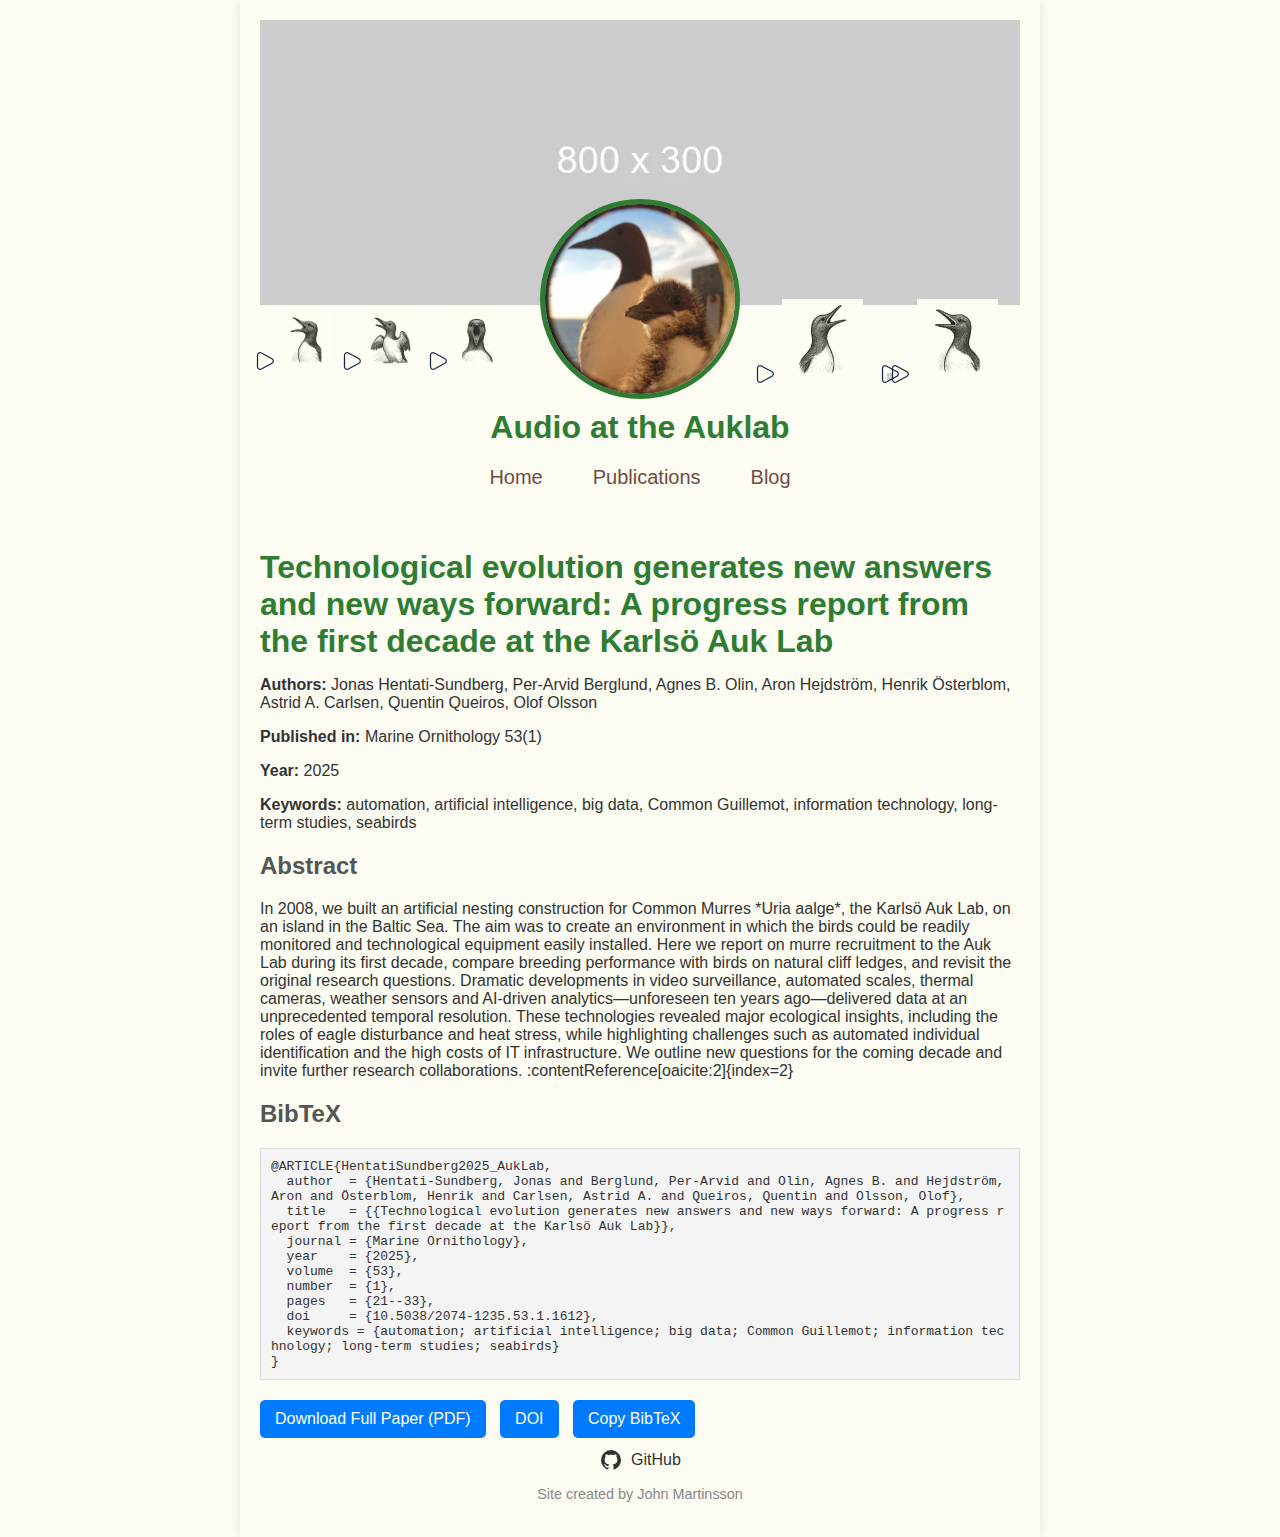
<file: publications/2025/technological-evolution-at-auklab.html>
<!DOCTYPE html>
<html lang="en">
<head>
    <meta charset="UTF-8">
<meta name="viewport" content="width=device-width, initial-scale=1.0">
<title>Technological evolution generates new answers and new ways forward: A progress report from the first decade at the Karlsö Auk Lab</title>
<meta name="description" content="This progress report from the Karlsö Auk Lab details how rapid advances in sensors, automation and artificial intelligence over the last ten years have revolutionised continuous seabird monitoring, uncovered previously overlooked drivers of breeding success, and set the agenda for the Lab’s next decade of collaborative research. :contentReference[oaicite:0]{index=0}
">

<link rel="stylesheet" href="/styles.css">
<link rel="alternate" type="application/rss+xml" title="Technological evolution generates new answers and new ways forward: A progress report from the first decade at the Karlsö Auk Lab" href="/rss.xml">
<link rel="icon" href="/favicon.ico" type="image/x-icon">
<link rel="canonical" href="https://auklab-audio.github.io/publications/2025/technological-evolution-at-auklab">

<!-- Open Graph Meta Tags -->
<meta property="og:title" content="Technological evolution generates new answers and new ways forward: A progress report from the first decade at the Karlsö Auk Lab">
<meta property="og:description" content="This progress report from the Karlsö Auk Lab details how rapid advances in sensors, automation and artificial intelligence over the last ten years have revolutionised continuous seabird monitoring, uncovered previously overlooked drivers of breeding success, and set the agenda for the Lab’s next decade of collaborative research. :contentReference[oaicite:0]{index=0}
">
<meta property="og:type" content="website">
<meta property="og:url" content="https://auklab-audio.github.io/publications/2025/technological-evolution-at-auklab">
<meta property="og:image" content="/images/banner_image.webp">
<meta property="og:site_name" content="Technological evolution generates new answers and new ways forward: A progress report from the first decade at the Karlsö Auk Lab">

<!-- Twitter Meta Tags -->
<meta name="twitter:card" content="summary_large_image">
<meta name="twitter:title" content="Technological evolution generates new answers and new ways forward: A progress report from the first decade at the Karlsö Auk Lab">
<meta name="twitter:description" content="This progress report from the Karlsö Auk Lab details how rapid advances in sensors, automation and artificial intelligence over the last ten years have revolutionised continuous seabird monitoring, uncovered previously overlooked drivers of breeding success, and set the agenda for the Lab’s next decade of collaborative research. :contentReference[oaicite:0]{index=0}
">
<meta name="twitter:image" content="/images/banner_image.webp">
    <!-- Meta Tags for Altmetric -->
    
    <meta name="citation_doi" content="10.5038/2074-1235.53.1.1612">
    
    <meta name="citation_title" content="Technological evolution generates new answers and new ways forward: A progress report from the first decade at the Karlsö Auk Lab">
    
    <meta name="citation_author" content="Jonas Hentati-Sundberg, Per-Arvid Berglund, Agnes B. Olin, Aron Hejdström, Henrik Österblom, Astrid A. Carlsen, Quentin Queiros, Olof Olsson">
    
    
    <meta name="citation_journal_title" content="Marine Ornithology 53(1)">
    
    
    <meta name="citation_publisher" content="Marine Ornithology 53(1)">
    <meta name="citation_online_date" content="2025">
    <meta name="citation_pdf_url" content="https://auklab-audio.github.iohttp://www.marineornithology.org/PDF/53_1/53_1_21-33.pdf">
    <script type="application/ld+json">
        {
          "@context": "https://schema.org",
          "@type": "ScholarlyArticle",
          "headline": "Technological evolution generates new answers and new ways forward: A progress report from the first decade at the Karlsö Auk Lab",
          "author": [
            
                {
                
                    "@type": "Person",
                    "name": "Jonas Hentati-Sundberg",
                    "url": ""
                
                },
            
                {
                
                    "@type": "Person",
                    "name": "Per-Arvid Berglund",
                    "url": ""
                
                },
            
                {
                
                    "@type": "Person",
                    "name": "Agnes B. Olin",
                    "url": ""
                
                },
            
                {
                
                    "@type": "Person",
                    "name": "Aron Hejdström",
                    "url": ""
                
                },
            
                {
                
                    "@type": "Person",
                    "name": "Henrik Österblom",
                    "url": ""
                
                },
            
                {
                
                    "@type": "Person",
                    "name": "Astrid A. Carlsen",
                    "url": ""
                
                },
            
                {
                
                    "@type": "Person",
                    "name": "Quentin Queiros",
                    "url": ""
                
                },
            
                {
                
                    "@type": "Person",
                    "name": "Olof Olsson",
                    "url": ""
                
                }
            
          ],
            "image": "/images/auk_lab.webp",
          
          "datePublished": "2025",
          "publisher": {
            "@type": "Organization",
            "name": "Marine Ornithology 53(1)"
          },
          "description": "In 2008, we built an artificial nesting construction for Common Murres *Uria aalge*, the Karls\u00f6 Auk Lab, on an island in the Baltic Sea. The aim was to create an environment in which the birds could be readily monitored and technological equipment easily installed. Here we report on murre recruitment to the Auk Lab during its first decade, compare breeding performance with birds on natural cliff ledges, and revisit the original research questions. Dramatic developments in video surveillance, automated scales, thermal cameras, weather sensors and AI-driven analytics\u2014unforeseen ten years ago\u2014delivered data at an unprecedented temporal resolution. These technologies revealed major ecological insights, including the roles of eagle disturbance and heat stress, while highlighting challenges such as automated individual identification and the high costs of IT infrastructure. We outline new questions for the coming decade and invite further research collaborations. :contentReference[oaicite:2]{index=2}\n",
          
          "identifier": {
            "@type": "PropertyValue",
            "propertyID": "DOI",
            "value": "10.5038/2074-1235.53.1.1612"
          },
          
          "url": "https://johnmartinsson.org/publications/2025/technological-evolution-at-auklab",
          "fileFormat": "application/pdf",
          "encoding": {
            "@type": "MediaObject",
            "contentUrl": "https://johnmartinsson.orghttp://www.marineornithology.org/PDF/53_1/53_1_21-33.pdf"
          },
          "inLanguage": "en"
          
          
          
          , "keywords": "automation, artificial intelligence, big data, Common Guillemot, information technology, long-term studies, seabirds"
          
        }
    </script>
</head>
<body>
    <div class="container">
        <header>
            <header>
    <!-- Banner Image -->
    <div class="banner">
        <img src="/images/banner_image.webp" alt="Banner image illustrating a diverse set of animals such as frogs and birds that are singing and vocalizing into a microphone at the center, with additional leaves and trees to illustrate a biodiverse environment." class="banner-image" width="600" height="400">
    </div>
    
    <!-- Profile Section -->
    <div class="profile-section">
        <div class="icon-group left">
            <a href="#" class="icon" onclick="togglePlayPause('sound1', this); event.preventDefault();">
                <span class="play-pause-icon play"></span>
                <img src="/images/audio_icon_1.webp" alt="An icon illustrating a bird that is vocalizing." width="64" height="64">
            </a>
            <a href="#" class="icon" onclick="togglePlayPause('sound2', this); event.preventDefault();">
                <span class="play-pause-icon play"></span>
                <img src="/images/audio_icon_2.webp" alt="An icon illustrating a frog that is vocalizing." width="64" height="64">
            </a>
            <a href="#" class="icon" onclick="togglePlayPause('sound3', this); event.preventDefault();">
                <span class="play-pause-icon play"></span>
                <img src="/images/audio_icon_3.webp" alt="An icon illustrating a whale that is vocalizing." width="64" height="64">
            </a>
        </div>
        <img src="/images/profile_image.webp" alt="Profile Picture" class="profile-photo" width="150" height="150">
        <div class="icon-group right">
            <a href="#" class="icon" onclick="togglePlayPause('sound4', this); event.preventDefault();">
                <span class="play-pause-icon play"></span>
                <img src="/images/audio_icon_4.webp" alt="An icon illustrating a bird that is vocalizing." width="64" height="64">
            </a>
            <a href="#" class="icon" onclick="togglePlayPause('sound5', this); event.preventDefault();">
                <span class="play-pause-icon play"></span>
                <img src="/images/audio_icon_5.webp" alt="An icon illustrating a wolf that is vocalizing." width="64" height="64">
            </a>
            <a href="#" class="icon" onclick="togglePlayPause('sound6', this); event.preventDefault();">
                <span class="play-pause-icon play"></span>
                <img src="/images/audio_icon_6.webp" alt="An icon illustrating a frog that is vocalizing." width="64" height="64">
            </a>
        </div>
    </div>

    <!-- Audio elements -->
    <audio id="sound1" src="/audio/audio_sample_1.webm" preload="none"></audio>
    <audio id="sound2" src="/audio/audio_sample_2.webm" preload="none"></audio>
    <audio id="sound3" src="/audio/audio_sample_3.webm" preload="none"></audio>
    <audio id="sound4" src="/audio/audio_sample_4.webm" preload="none"></audio>
    <audio id="sound5" src="/audio/audio_sample_5.webm" preload="none"></audio>
    <audio id="sound6" src="/audio/audio_sample_6.webm" preload="none"></audio>

    <!-- Name and socials -->
    <h1>Audio at the Auklab</h1>
    <nav class="navbar">
        <ul class="navbar-list">
            <li class="navbar-item">
                <a href="/" class="navbar-link">Home</a>
            </li>
            <li class="navbar-item">
                <a href="/publications" class="navbar-link">Publications</a>
            </li>
            <li class="navbar-item">
                <a href="/blog" class="navbar-link">Blog</a>
            </li>
        </ul>
    </nav>
</header>
        </header>
        <main>
            <h1>Technological evolution generates new answers and new ways forward: A progress report from the first decade at the Karlsö Auk Lab</h1>
            <p><strong>Authors:</strong> Jonas Hentati-Sundberg, Per-Arvid Berglund, Agnes B. Olin, Aron Hejdström, Henrik Österblom, Astrid A. Carlsen, Quentin Queiros, Olof Olsson</p>
            <p><strong>Published in:</strong> Marine Ornithology 53(1)</p>
            <p><strong>Year:</strong> 2025</p>
            <p><strong>Keywords:</strong> automation, artificial intelligence, big data, Common Guillemot, information technology, long-term studies, seabirds </p>
            
            <div class="abstract">
                <h2>Abstract</h2>
                <p>In 2008, we built an artificial nesting construction for Common Murres *Uria aalge*, the Karlsö Auk Lab, on an island in the Baltic Sea. The aim was to create an environment in which the birds could be readily monitored and technological equipment easily installed. Here we report on murre recruitment to the Auk Lab during its first decade, compare breeding performance with birds on natural cliff ledges, and revisit the original research questions. Dramatic developments in video surveillance, automated scales, thermal cameras, weather sensors and AI-driven analytics—unforeseen ten years ago—delivered data at an unprecedented temporal resolution. These technologies revealed major ecological insights, including the roles of eagle disturbance and heat stress, while highlighting challenges such as automated individual identification and the high costs of IT infrastructure. We outline new questions for the coming decade and invite further research collaborations. :contentReference[oaicite:2]{index=2}
</p>
            </div>
            <div class="bibtex">
                <h2>BibTeX</h2>
                <pre>@ARTICLE{HentatiSundberg2025_AukLab,
  author  = {Hentati-Sundberg, Jonas and Berglund, Per-Arvid and Olin, Agnes B. and Hejdström, Aron and Österblom, Henrik and Carlsen, Astrid A. and Queiros, Quentin and Olsson, Olof},
  title   = {{Technological evolution generates new answers and new ways forward: A progress report from the first decade at the Karlsö Auk Lab}},
  journal = {Marine Ornithology},
  year    = {2025},
  volume  = {53},
  number  = {1},
  pages   = {21--33},
  doi     = {10.5038/2074-1235.53.1.1612},
  keywords = {automation; artificial intelligence; big data; Common Guillemot; information technology; long-term studies; seabirds}
}
</pre>
            </div>
            <div class="links">
                <a href="http://www.marineornithology.org/PDF/53_1/53_1_21-33.pdf" target="_blank">Download Full Paper (PDF)</a>
                
                
                <a href="https://doi.org/10.5038/2074-1235.53.1.1612" target="_blank">DOI</a>
                
                <a href="#" class="copy-bibtex" data-bibtex="@ARTICLE{HentatiSundberg2025_AukLab,
  author  = {Hentati-Sundberg, Jonas and Berglund, Per-Arvid and Olin, Agnes B. and Hejdström, Aron and Österblom, Henrik and Carlsen, Astrid A. and Queiros, Quentin and Olsson, Olof},
  title   = {{Technological evolution generates new answers and new ways forward: A progress report from the first decade at the Karlsö Auk Lab}},
  journal = {Marine Ornithology},
  year    = {2025},
  volume  = {53},
  number  = {1},
  pages   = {21--33},
  doi     = {10.5038/2074-1235.53.1.1612},
  keywords = {automation; artificial intelligence; big data; Common Guillemot; information technology; long-term studies; seabirds}
}
">Copy BibTeX</a>
            </div>
        </main>
        <footer>
            <footer>
    <div class="footer-container">
        <div class="social-links">
            <div class="social-link">
                <a href="https://github.com/auklab-audio" target="_blank" aria-label="GitHub">
                    <svg xmlns="http://www.w3.org/2000/svg" width="1.5em" height="1.5em" viewBox="0 0 24 24"><path fill="currentColor" d="M12 2A10 10 0 0 0 2 12c0 4.42 2.87 8.17 6.84 9.5c.5.08.66-.23.66-.5v-1.69c-2.77.6-3.36-1.34-3.36-1.34c-.46-1.16-1.11-1.47-1.11-1.47c-.91-.62.07-.6.07-.6c1 .07 1.53 1.03 1.53 1.03c.87 1.52 2.34 1.07 2.91.83c.09-.65.35-1.09.63-1.34c-2.22-.25-4.55-1.11-4.55-4.92c0-1.11.38-2 1.03-2.71c-.1-.25-.45-1.29.1-2.64c0 0 .84-.27 2.75 1.02c.79-.22 1.65-.33 2.5-.33s1.71.11 2.5.33c1.91-1.29 2.75-1.02 2.75-1.02c.55 1.35.2 2.39.1 2.64c.65.71 1.03 1.6 1.03 2.71c0 3.82-2.34 4.66-4.57 4.91c.36.31.69.92.69 1.85V21c0 .27.16.59.67.5C19.14 20.16 22 16.42 22 12A10 10 0 0 0 12 2"/></svg>
                    <span>GitHub</span>
                </a>
            </div>
            <!-- <div class="social-link">
                <a href="https://scholar.google.se/citations?hl=sv&user=sAMIwlMAAAAJ&view_op=list_works&sortby=pubdate" target="_blank" aria-label="Google Scholar">
                    <svg xmlns="http://www.w3.org/2000/svg" width="1.5em" height="1.5em" viewBox="0 0 24 24"><path fill="currentColor" d="M5.242 13.769L0 9.5L12 0l12 9.5l-5.242 4.269C17.548 11.249 14.978 9.5 12 9.5c-2.977 0-5.548 1.748-6.758 4.269M12 10a7 7 0 1 0 0 14a7 7 0 0 0 0-14"/></svg>
                    <span>Google Scholar</span>
                </a>
            </div> -->
            <!-- <div class="social-link">
                <a href="https://bsky.app/profile/johnmartinsson.org" target="_blank" aria-label="Bluesky">
                    <svg xmlns="http://www.w3.org/2000/svg" width="1.5em" height="1.5em" viewBox="0 0 24 24"><path fill="currentColor" d="M12 11.388c-.906-1.761-3.372-5.044-5.665-6.662c-2.197-1.55-3.034-1.283-3.583-1.033C2.116 3.978 2 4.955 2 5.528c0 .575.315 4.709.52 5.4c.68 2.28 3.094 3.05 5.32 2.803c-3.26.483-6.157 1.67-2.36 5.898c4.178 4.325 5.726-.927 6.52-3.59c.794 2.663 1.708 7.726 6.444 3.59c3.556-3.59.977-5.415-2.283-5.898c2.225.247 4.64-.523 5.319-2.803c.205-.69.52-4.825.52-5.399c0-.575-.116-1.55-.752-1.838c-.549-.248-1.386-.517-3.583 1.033c-2.293 1.621-4.76 4.904-5.665 6.664"/></svg>
                    <span>Bluesky</span>
                </a>
            </div> -->
        </div>
    </div>
    <p style="text-align: center; font-size: 0.9em; color: #888;">Site created by John Martinsson</p>
</footer>
        </footer>
    </div>
    <script>
        document.addEventListener('DOMContentLoaded', function() {
            document.querySelectorAll('.copy-bibtex').forEach(function(element) {
                element.addEventListener('click', function(event) {
                    event.preventDefault();
                    var bibtex = this.getAttribute('data-bibtex');
                    navigator.clipboard.writeText(bibtex).then(function() {
                        alert('BibTeX copied to clipboard!');
                    }, function(err) {
                        console.error('Could not copy text: ', err);
                    });
                });
            });
        });
    </script>
</body>
</html>
</file>
<file: styles.css>
*,*::before,*::after{box-sizing:border-box}img{max-width:100%;height:auto}body{background-color:#fcfcf2;color:#333;margin:0;padding:0;overflow-x:hidden;display:flex;justify-content:center;align-items:center;min-height:100vh;font-family:'Arial',sans-serif;font-weight:400;font-style:normal}.container{display:flex;flex-direction:column;justify-content:center;align-items:center;max-width:800px;margin:0 auto;padding:20px;background-color:#fcfcf2;box-shadow:0 0 10px rgba(0,0,0,0.1)}header{text-align:center;margin-bottom:20px;width:100%}.banner{width:100%;overflow:hidden}.banner-image{width:100%;height:auto}.profile-section{display:flex;align-items:center;justify-content:center;margin-top:0}.icon-group{display:flex;justify-content:space-between;flex:1;align-items:flex-end}.icon-group.left{margin-right:20px;margin-top:-25px}.icon-group.right{margin-left:20px;margin-top:-25px}.icon img{width:65%;height:auto;cursor:pointer}.icon{position:relative;display:inline-block}.play-pause-icon{position:absolute;bottom:0;left:-5px;width:20px;height:20px;background-size:cover}.play-pause-icon.play{background-image:url('images/play.svg')}.play-pause-icon.pause{background-image:url('images/pause.svg')}.icon::after{content:attr(data-tooltip);position:absolute;bottom:100%;left:50%;transform:translateX(-50%);background-color:#333;color:#fff;padding:5px;border-radius:5px;white-space:nowrap;opacity:0;visibility:hidden;transition:opacity .2s;pointer-events:none}.icon:hover::after{opacity:1;visibility:visible}.profile-photo{width:200px;height:200px;border-radius:50%;object-fit:cover;margin-top:-110px;border:5px solid #2e7d32}h1{margin:10px 0;color:#2e7d32}.research_vision{margin-bottom:20px}h2{color:#6f4c3e}.social-links{display:flex;justify-content:center;gap:20px;margin-top:10px}.social-link{display:flex;align-items:center;margin:0 10px}.social-link a{display:flex;align-items:center;text-decoration:none;color:inherit}.social-link svg{margin-right:8px}@media(max-width:600px){.container{padding:10px}.profile-photo{width:100px;height:100px;margin-top:-60px}footer img{width:25px;height:25px}.play-pause-icon{width:10px;height:10px}.icon-group.left{margin-right:10px;margin-top:-5px}.icon-group.right{margin-left:10px;margin-top:-5px}}@media(max-width:370px){.container{padding:5px;width:100%}.profile-photo{width:80px;height:80px;margin-top:-40px}.icon img{width:50%}.play-pause-icon{width:8px;height:8px}.icon-group.left,.icon-group.right{margin:5px}.navbar-link{font-size:16px;padding:5px 10px}.section-header img{width:100%;height:auto}.publication{padding:5px}.publication-links a{padding:3px 5px}.links a{padding:5px 10px}}.section-header{position:relative;text-align:center;margin:20px 0}.section-header img{width:100%;height:auto;display:block;margin:20px 0}.publications-list li{margin-bottom:15px}.publications-list strong{margin-bottom:5px}.publications-list em{font-style:italic}.publications-list a:hover{text-decoration:underline}.publications-list{display:flex;flex-wrap:wrap;gap:20px;list-style-type:none;padding:0;margin:0}.publication{display:flex;flex-direction:column;align-items:flex-start;background-color:#fcfcf2;border:1px solid #ddd;padding:10px;width:100%;box-shadow:0 2px 4px rgba(0,0,0,0.1);box-sizing:border-box}.publication-content{display:flex;flex-direction:column;align-items:flex-start;width:100%}.publication-reference{text-align:left;margin-bottom:0;flex:1}.publication-links{display:flex;flex-direction:column;align-items:flex-start;gap:10px}.related-posts a{color:#2e7d32;text-decoration:none}.related-posts a:hover{text-decoration:underline}.related-posts{margin-top:20px;padding:10px;background-color:#fcfcf2}.related-posts h2{font-size:1.5em;margin-bottom:10px}.related-posts ul{list-style-type:none;padding:0;margin:0}.related-posts li{display:flex;flex-direction:column;align-items:flex-start;background-color:#fcfcf2;border:1px solid #ddd;padding:10px;border-radius:5px;margin-bottom:15px}.related-posts li p{margin:5px 0;color:#555}@media(min-width:768px){.publication-content{flex-direction:row;align-items:center;width:100%}.publication-reference{margin-right:20px;flex:1}.publication-links{flex-direction:row;align-items:center;justify-content:flex-start}}.publication-links a{display:inline-block;padding:5px 10px;background-color:#007bff;color:#fcfcf2;text-decoration:none;border-radius:5px;text-align:center}.publication-links a:hover{background-color:#0056b3}.abstract,.bibtex,.links{margin-top:20px}.abstract h2,.bibtex h2{color:#555}.bibtex pre{background-color:#f4f4f4;padding:10px;border:1px solid #ddd;overflow-x:auto;word-break:break-all;white-space:pre-wrap}.links a{display:inline-block;margin-right:10px;padding:10px 15px;background-color:#007bff;color:#fff;text-decoration:none;border-radius:5px}.links a:hover{background-color:#0056b3}.navbar{text-align:center;margin-top:10px}.navbar-list{list-style:none;padding:0;margin:0;display:flex;justify-content:center;gap:20px}.navbar-item{display:inline}.navbar-link{display:inline-block;padding:10px 15px;background-color:#fcfcf2;color:#6f4c3e;text-decoration:none;border-radius:5px;transition:background-color .3s ease;font-size:20px}.navbar-link:hover{background-color:#d4cbb3}.blog-posts article{background-color:#fcfcf2;border:1px solid #ddd;padding:10px;width:100%;box-shadow:0 2px 4px rgba(0,0,0,0.1);box-sizing:border-box}.reference-list ol{list-style-type:none;padding-left:0}.reference-list li{margin-bottom:10px}
</file>
